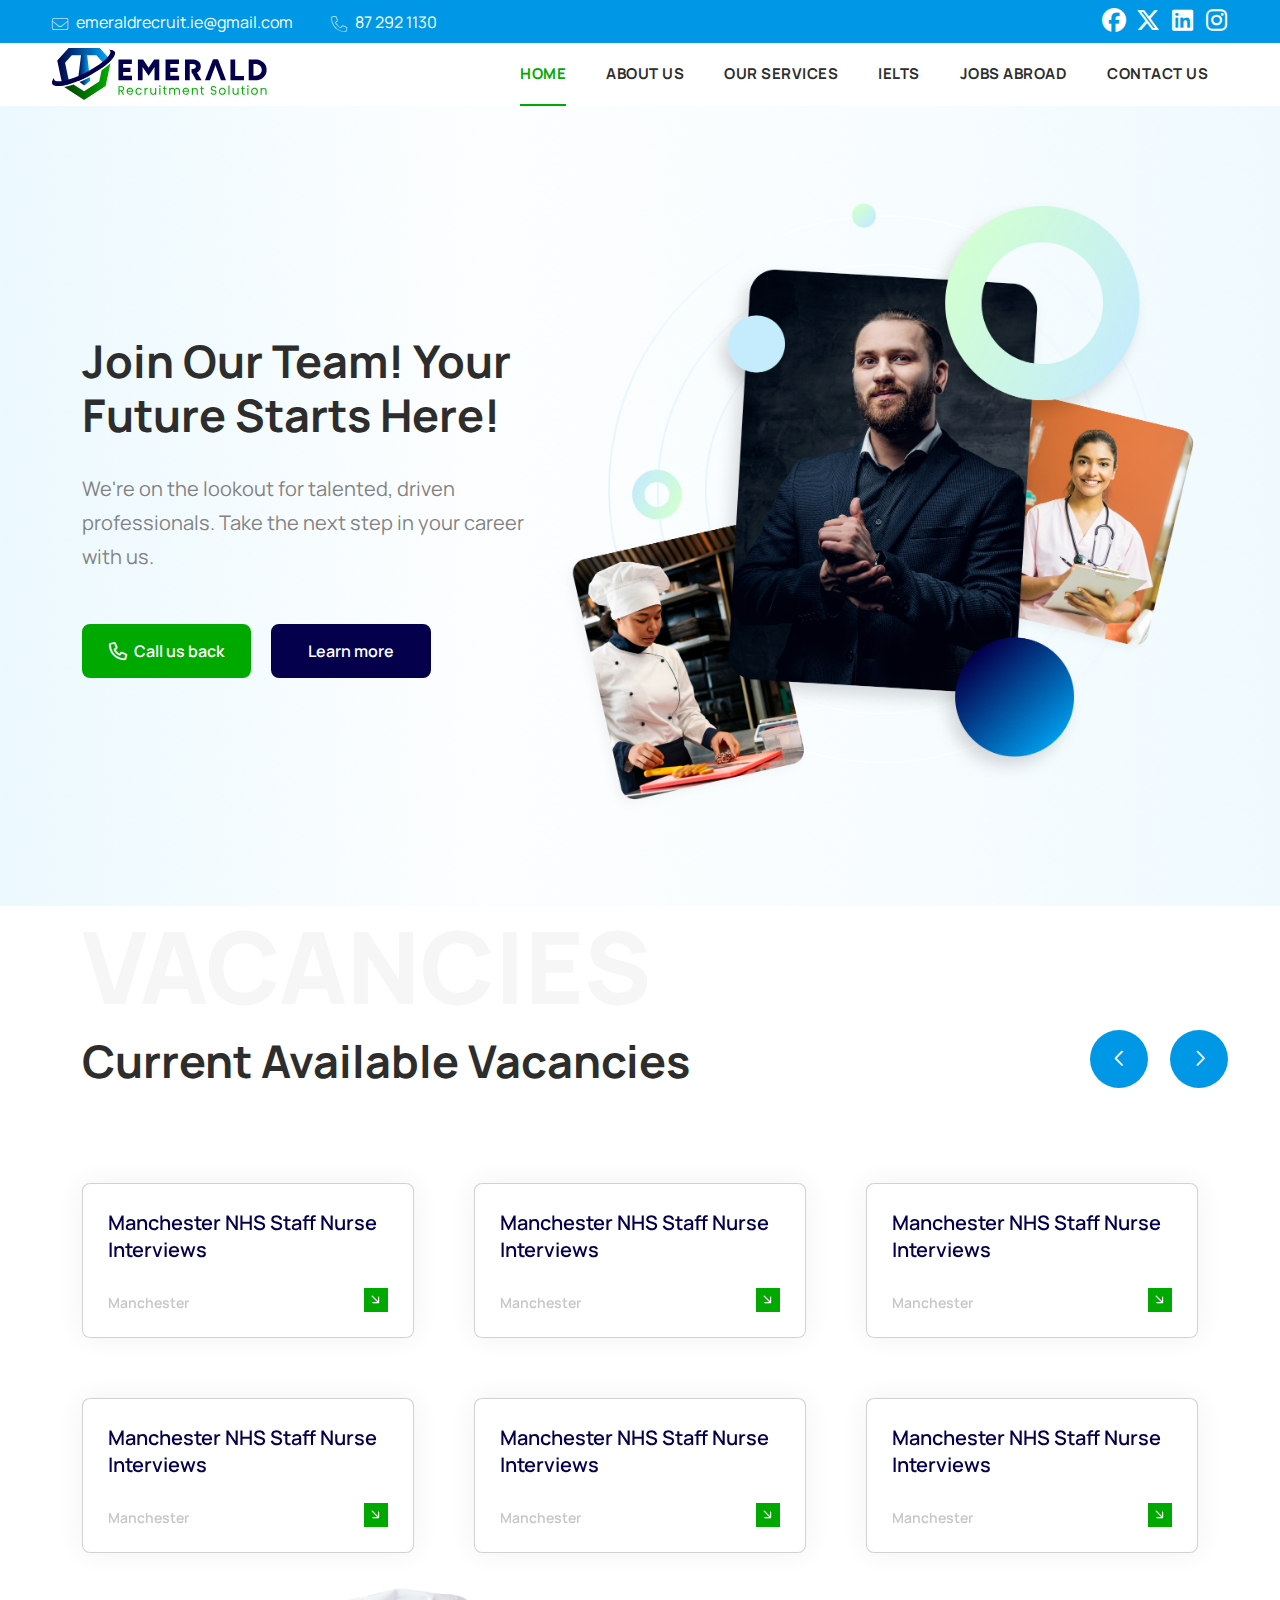
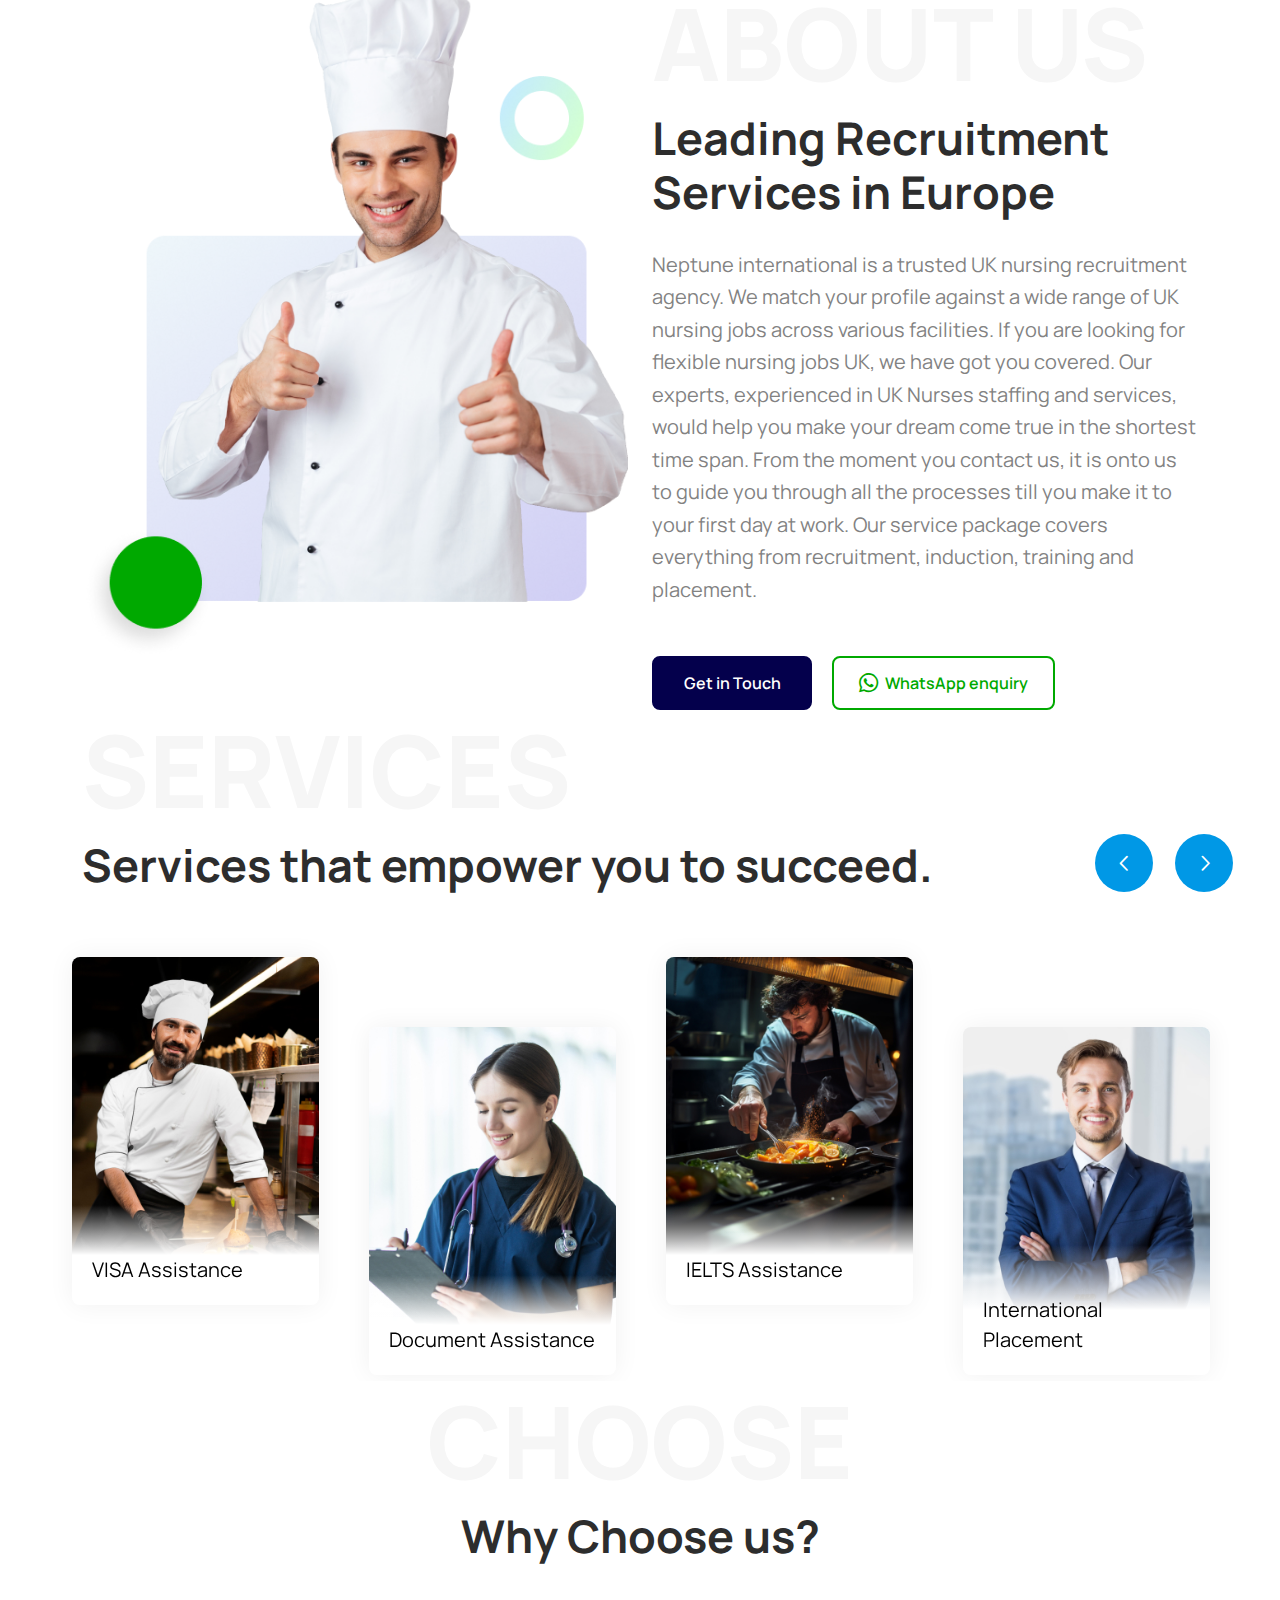
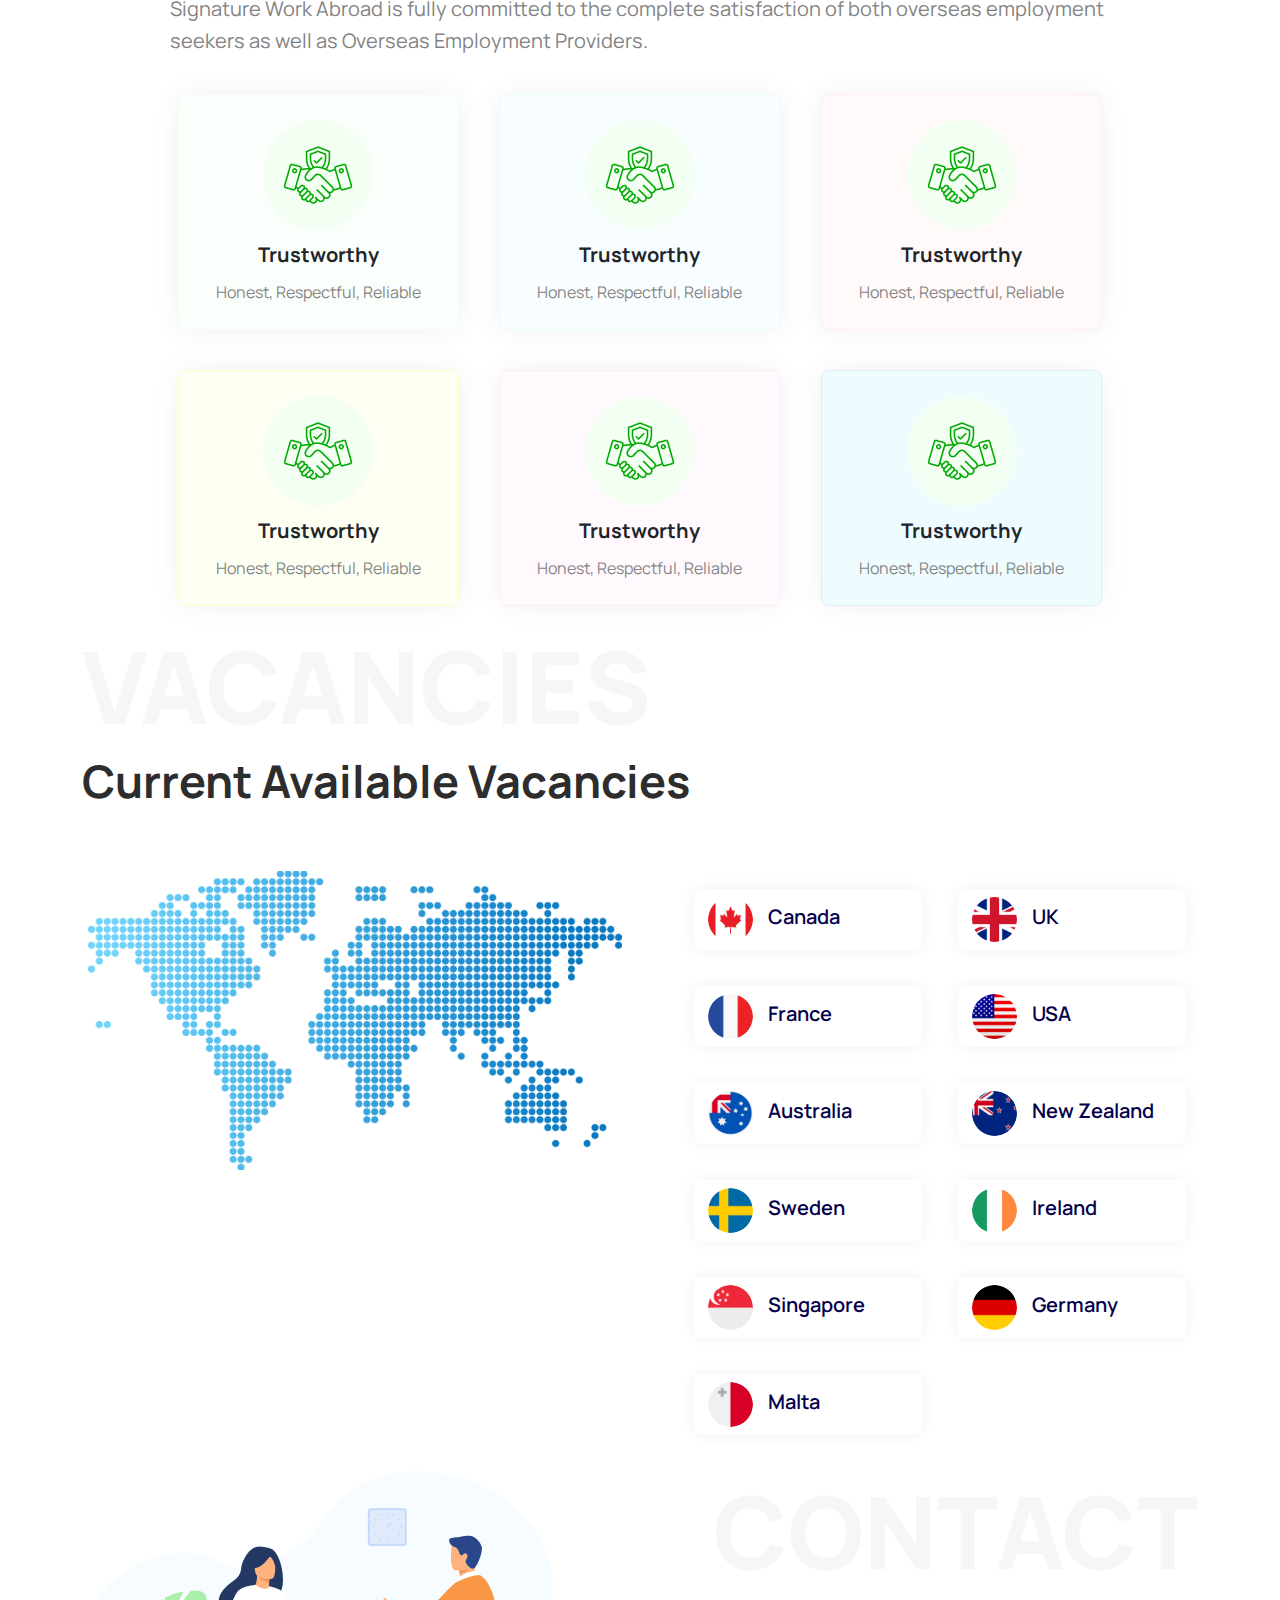
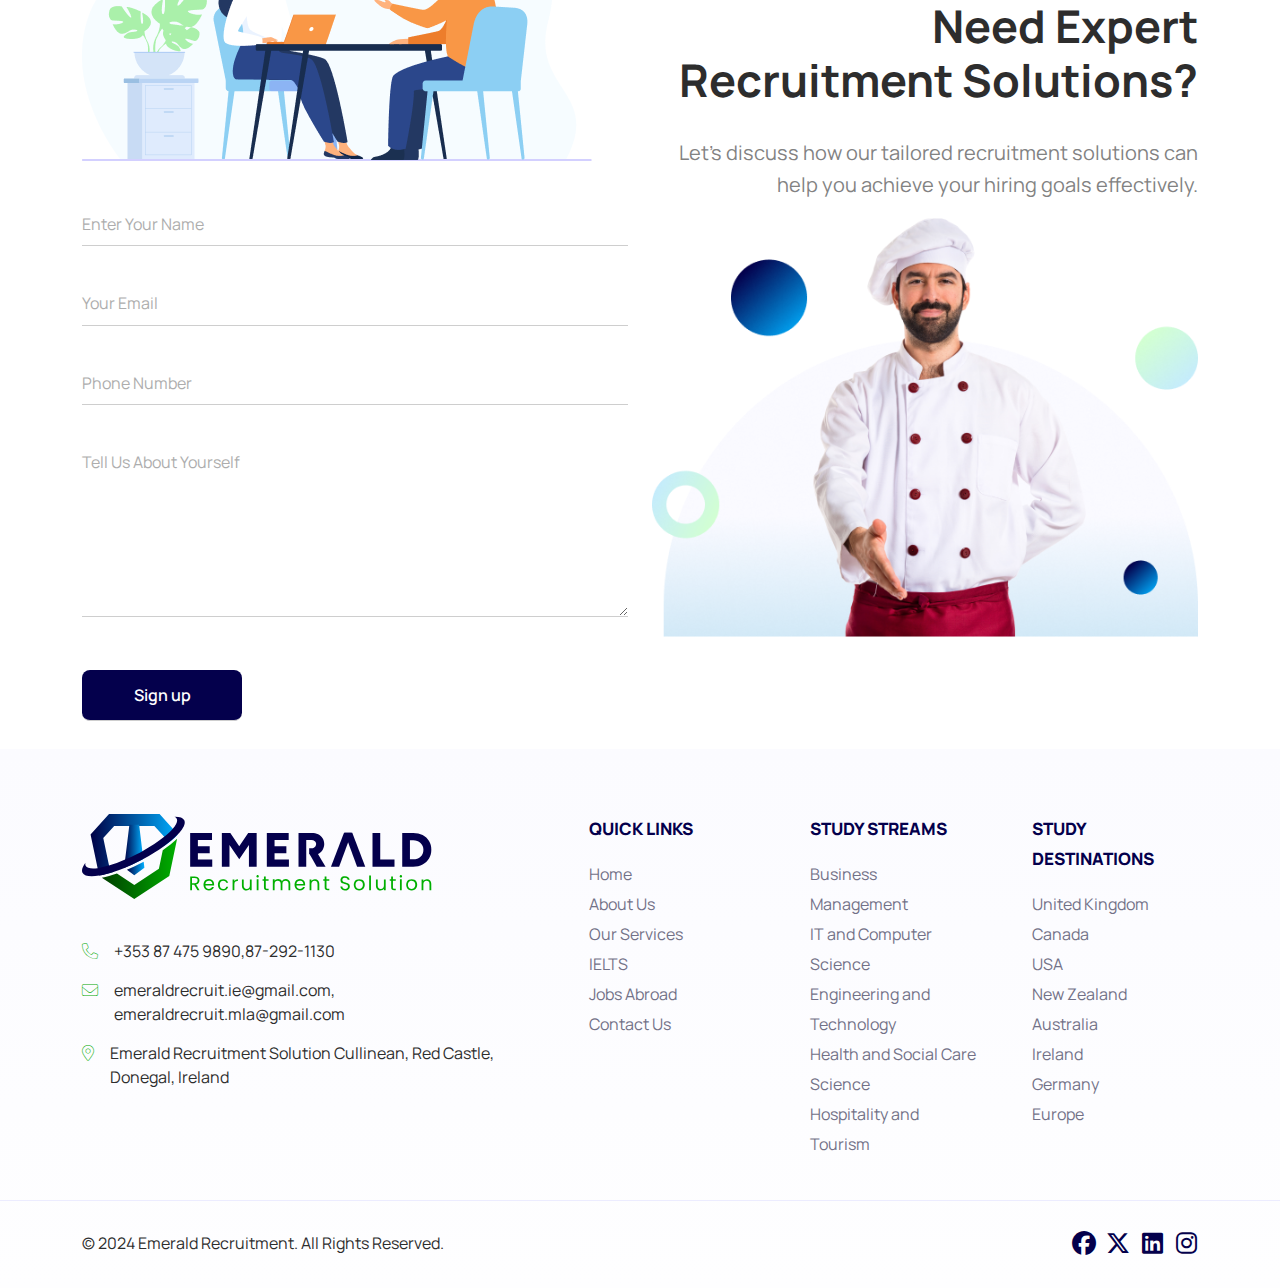
<file: index.html>
<!DOCTYPE html>
<html lang="en">
  <head>
    <meta charset="utf-8" />
    <meta
      name="viewport"
      content="width=device-width, initial-scale=1, maximum-scale=1, user-scalable=0"
    />
    <title>Website</title>
    <meta name="description" content="" />
    <!-- Twitter Card data -->
    <meta name="twitter:card" content="summary" />
    <!-- Open Graph data -->
    <meta property="og:title" content="Title Here" />
    <meta property="og:type" content="article" />
    <meta property="og:url" content="http://www.example.com/" />
    <meta property="og:image" content="http://example.com/image.jpg" />
    <meta property="og:description" content="Description Here" />

    <link rel="apple-touch-icon" sizes="180x180" href="images/apple-touch-icon.png">
    <link rel="icon" type="image/png" sizes="32x32" href="images/favicon-32x32.png">
    <link rel="icon" type="image/png" sizes="16x16" href="images/favicon-16x16.png">
    <link rel="manifest" href="/site.webmanifest">
    <link rel="mask-icon" href="images/safari-pinned-tab.svg" color="#5bbad5">
    <meta name="msapplication-TileColor" content="#2d89ef">
    <meta name="theme-color" content="#ffffff">
    <!-- stylesheets -->
    <link rel="preconnect" href="https://fonts.googleapis.com">
    <link rel="preconnect" href="https://fonts.gstatic.com" crossorigin>
    <link href="https://fonts.googleapis.com/css2?family=Manrope:wght@200..800&display=swap" rel="stylesheet">
    <link href="css/vendors/bootstrap/bootstrap.css" rel="stylesheet">
    <link rel="stylesheet" href="css/vendors/fontAwesome/fontawesome.css">
    <link rel="stylesheet" href="css/vendors/slick.css">
    <link rel="stylesheet" href="css/main.css">
  </head>

  <body>
    <!--[if lt IE 9]>
      <p class="browserupgrade">
        You are using an <strong>outdated</strong> browser. Please
        <a href="http://browsehappy.com/">upgrade your browser</a> to improve
        your experience.
      </p>
    <![endif]-->
    <!-- Header-starts// -->
    <header class="main-header">
        <div class="header-top d-none d-md-block">
          <div class="container">
              <div class="row align-items-center">                                            
                  <div class="col-lg-6 col-md-8 d-none d-md-block">
                      <div class="header-cta">
                          <ul>  
                              <li>
                                  <a href="mailto:emeraldrecruit.ie@gmail.com">
                                    <i class="fa-thin fa-envelope"></i>
                                    <span>emeraldrecruit.ie@gmail.com</span>
                                  </a>
                              </li>                                  
                               <li>
                                  <a href="tel:87-292-1130">
                                    <i class="fa-thin fa-phone"></i>
                                    <span>87 292 1130</span>
                                  </a>
                              </li>
                          </ul>
                      </div>
                  </div>
                   <div class="col-lg-6 col-md-3 d-none d-lg-block">
                       <div class="header-social social">
                        <ul>
                          <li>
                              <a href="#" title="Facebook"><i class="fa-brands fa-facebook"></i></a>
                          </li>                        
                          <li>
                              <a href="#" title="Twitter"><i class="fa-brands fa-x-twitter"></i></a>
                          </li>                       
                          <li>
                              <a href="#" title="LinkedIn"><i class="fa-brands fa-linkedin"></i></a>
                          </li>
                          <li>
                              <a href="#" title="Instagram"><i class="fa-brands fa-instagram"></i></a>
                          </li>   
                     </ul>                          
                    </div>
                  </div>
              </div>
          </div>
        </div> 
        <div class="header-main">
          <nav class="navbar navbar-expand-lg">
            <div class="container">
              <a class="navbar-brand" href="/">
                <img src="images/logo.svg" alt="emerald">
              </a>
              <button class="navbar-toggler" type="button" data-bs-toggle="collapse" data-bs-target="#navbarNav" aria-controls="navbarNav" aria-expanded="false" aria-label="Toggle navigation">
                <span class="navbar-toggler-icon"></span>
              </button>
              <div class="collapse navbar-collapse" id="navbarNav">
                <ul class="navbar-nav">
                  <li class="nav-item">
                    <a class="nav-link active" aria-current="page" href="#">Home</a>
                  </li>
                  <li class="nav-item">
                    <a class="nav-link" href="#">About Us</a>
                  </li>
                  <li class="nav-item">
                    <a class="nav-link" href="/services.html">Our Services</a>
                  </li>
                  <li class="nav-item">
                    <a class="nav-link">IELTS</a>
                  </li>
                  <li class="nav-item">
                    <a class="nav-link">Jobs Abroad</a>
                  </li>
                  <li class="nav-item">
                    <a class="nav-link" href="/contact-us.html">Contact us</a>
                  </li>
                </ul>
              </div>
            </div>
          </nav>
        </div>
    </header>
    <!-- Header-ends// -->
    <main class="main-wrapper">

<section class="section">
  <div
    class="banner-container home-banner"
    style="background-image: url('../images/banner-background.jpg')"
  >
    <div class="container">
      <!-- Row  -->
      <div class="row">
        <!-- Column -->
        <div class="col-md-5 align-self-center">
          <div class="banner-content">
            <h1 class="title">Join Our Team! Your Future Starts Here!</h1>
            <p>
              We're on the lookout for talented, driven professionals. Take the
              next step in your career with us.
            </p>
            <div class="button-wrapper">
              <a class="btn btn-primary" href=""
                ><i class="fa-regular fa-phone"></i><span>Call us back</span></a
              >
              <a class="btn btn-secondary" href=""><span>Learn more</span></a>
            </div>
          </div>
        </div>
        <!-- Column -->
        <div class="col-md-7">
          <img src="images/banner-image.png" alt="emerald" class="img-fluid" />
        </div>
      </div>
    </div>
  </div>
</section>

<section class="section">
  <div class="container">
    <div class="section-header">
      <h2 class="section-heading">Vacancies</h2>
      <h3 class="section-subheading">Current Available Vacancies</h3>
    </div>
    <div class="slider-wrapper vacancies-slider-wrapper">
      <div class="vacancies-slider">
        <div class="vacancies-item">
          <div class="vacancies-item-card">
            <a href="" class="card">
              <span class="title">Manchester NHS Staff Nurse Interviews</span>
              <span class="location">Manchester</span>
              <i class="fa-sharp fa-regular fa-arrow-down-right"></i>
            </a>
          </div>
        </div>
        <div class="vacancies-item">
          <div class="vacancies-item-card">
            <a href="" class="card">
              <span class="title">Manchester NHS Staff Nurse Interviews</span>
              <span class="location">Manchester</span>
              <i class="fa-sharp fa-regular fa-arrow-down-right"></i>
            </a>
          </div>
        </div>
        <div class="vacancies-item">
          <div class="vacancies-item-card">
            <a href="" class="card">
              <span class="title">Manchester NHS Staff Nurse Interviews</span>
              <span class="location">Manchester</span>
              <i class="fa-sharp fa-regular fa-arrow-down-right"></i>
            </a>
          </div>
        </div>
        <div class="vacancies-item">
          <div class="vacancies-item-card">
            <a href="" class="card">
              <span class="title">Manchester NHS Staff Nurse Interviews</span>
              <span class="location">Manchester</span>
              <i class="fa-sharp fa-regular fa-arrow-down-right"></i>
            </a>
          </div>
        </div>
        <div class="vacancies-item">
          <div class="vacancies-item-card">
            <a href="" class="card">
              <span class="title">Manchester NHS Staff Nurse Interviews</span>
              <span class="location">Manchester</span>
              <i class="fa-sharp fa-regular fa-arrow-down-right"></i>
            </a>
          </div>
        </div>
        <div class="vacancies-item">
          <div class="vacancies-item-card">
            <a href="" class="card">
              <span class="title">Manchester NHS Staff Nurse Interviews</span>
              <span class="location">Manchester</span>
              <i class="fa-sharp fa-regular fa-arrow-down-right"></i>
            </a>
          </div>
        </div>
        <div class="vacancies-item">
          <div class="vacancies-item-card">
            <a href="" class="card">
              <span class="title">Manchester NHS Staff Nurse Interviews</span>
              <span class="location">Manchester</span>
              <i class="fa-sharp fa-regular fa-arrow-down-right"></i>
            </a>
          </div>
        </div>
        <div class="vacancies-item">
          <div class="vacancies-item-card">
            <a href="" class="card">
              <span class="title">Manchester NHS Staff Nurse Interviews</span>
              <span class="location">Manchester</span>
              <i class="fa-sharp fa-regular fa-arrow-down-right"></i>
            </a>
          </div>
        </div>
      </div>
    </div>
  </div>
</section>

<section class="section">
  <div class="container">
    <div class="row">
      <div class="col-md-6">
        <img src="images/about-image.png" alt="About Us" />
      </div>
      <div class="col-md-6">
        <div class="section-header">
          <h2 class="section-heading">About us</h2>
          <h3 class="section-subheading mb-30">
            Leading Recruitment Services in Europe
          </h3>
        </div>
        <p class="mb-30">
          Neptune international is a trusted UK nursing recruitment agency. We
          match your profile against a wide range of UK nursing jobs across
          various facilities. If you are looking for flexible nursing jobs UK,
          we have got you covered. Our experts, experienced in UK Nurses
          staffing and services, would help you make your dream come true in the
          shortest time span. From the moment you contact us, it is onto us to
          guide you through all the processes till you make it to your first day
          at work. Our service package covers everything from recruitment,
          induction, training and placement.
        </p>
        <div class="button-wrapper">
          <a class="btn btn-secondary" href=""><span>Get in Touch</span></a>
          <a class="btn btn-outline btn-brand-outline" href="">
            <i class="fa-brands fa-whatsapp"></i>
            <span>WhatsApp enquiry</span>
          </a>
        </div>
      </div>
    </div>
  </div>
</section>

<section class="section">
  <div class="container">
    <div class="section-header">
      <h2 class="section-heading">Services</h2>
      <h3 class="section-subheading">Services that empower you to succeed.</h3>
    </div>
    <div class="slider-wrapper services-slider-wrapper">
      <div class="services-slider">
        <div class="service-item">
          <a href="" class="service-item-link">
            <figure>
              <img src="images/services-1.jpg" alt="VISA Assistance" />
              <figcaption>VISA Assistance</figcaption>
            </figure>
            <div class="service-content">
              <span>VISA Assistance</span>
              <i class="fa-sharp fa-regular fa-arrow-down-right"></i>
            </div>
          </a>
        </div>
        <div class="service-item">
          <a href="" class="service-item-link">
            <figure>
              <img src="images/services-2.jpg" alt="Document Assistance" />
              <figcaption>Document Assistance</figcaption>
            </figure>
            <div class="service-content">
              <span>Document Assistance</span>
              <i class="fa-sharp fa-regular fa-arrow-down-right"></i>
            </div>
          </a>
        </div>
        <div class="service-item">
          <a href="" class="service-item-link">
            <figure>
              <img src="images/services-3.jpg" alt="IELTS Assistance" />
              <figcaption>IELTS Assistance</figcaption>
            </figure>
            <div class="service-content">
              <span>IELTS Assistance</span>
              <i class="fa-sharp fa-regular fa-arrow-down-right"></i>
            </div>
          </a>
        </div>
        <div class="service-item">
          <a href="" class="service-item-link">
            <figure>
              <img src="images/services-4.jpg" alt="International Placement" />
              <figcaption>International Placement</figcaption>
            </figure>
            <div class="service-content">
              <span>International Placement</span>
              <i class="fa-sharp fa-regular fa-arrow-down-right"></i>
            </div>
          </a>
        </div>
        <div class="service-item">
          <a href="" class="service-item-link">
            <figure>
              <img src="images/services-5.jpg" alt="Job Assistance" />
              <figcaption>Job Assistance</figcaption>
            </figure>
            <div class="service-content">
              <span>Job Assistance</span>
              <i class="fa-sharp fa-regular fa-arrow-down-right"></i>
            </div>
          </a>
        </div>
      </div>
    </div>
  </div>
</section>

<section class="section">
  <div class="container container-sm">
    <div class="section-header align-center">
      <h2 class="section-heading">Choose</h2>
      <h3 class="section-subheading mb-30">Why Choose us?</h3>
    </div>
    <p>
      Signature Work Abroad is fully committed to the complete satisfaction of
      both overseas employment seekers as well as Overseas Employment Providers.
    </p>
    <div class="row">
      <div class="col-sm-6 col-md-4 choose-col">
        <div class="card choose-card">
          <img src="images/choose-icon.png" alt="Trustworthy" />
          <span class="title">Trustworthy</span>
          <span class="description">Honest, Respectful, Reliable</span>
        </div>
      </div>
      <div class="col-sm-6 col-md-4 choose-col">
        <div class="card choose-card">
          <img src="images/choose-icon.png" alt="Trustworthy" />
          <span class="title">Trustworthy</span>
          <span class="description">Honest, Respectful, Reliable</span>
        </div>
      </div>
      <div class="col-sm-6 col-md-4 choose-col">
        <div class="card choose-card">
          <img src="images/choose-icon.png" alt="Trustworthy" />
          <span class="title">Trustworthy</span>
          <span class="description">Honest, Respectful, Reliable</span>
        </div>
      </div>
      <div class="col-sm-6 col-md-4 choose-col">
        <div class="card choose-card">
          <img src="images/choose-icon.png" alt="Trustworthy" />
          <span class="title">Trustworthy</span>
          <span class="description">Honest, Respectful, Reliable</span>
        </div>
      </div>
      <div class="col-sm-6 col-md-4 choose-col">
        <div class="card choose-card">
          <img src="images/choose-icon.png" alt="Trustworthy" />
          <span class="title">Trustworthy</span>
          <span class="description">Honest, Respectful, Reliable</span>
        </div>
      </div>
      <div class="col-sm-6 col-md-4 choose-col">
        <div class="card choose-card">
          <img src="images/choose-icon.png" alt="Trustworthy" />
          <span class="title">Trustworthy</span>
          <span class="description">Honest, Respectful, Reliable</span>
        </div>
      </div>
    </div>
  </div>
</section>

<section class="section">
  <div class="container">
    <div class="section-header">
      <h2 class="section-heading">Vacancies</h2>
      <h3 class="section-subheading">Current Available Vacancies</h3>
    </div>
    <div class="country-list-wrapper">
      <div class="row">
        <div class="col-md-6">
          <img src="images/world-map.png" alt="" />
        </div>
        <div class="col-md-6">
          <div class="row country-list">
            <div class="col-xl-6 col-md-12 col-sm-6 col-xs-6">
              <div class="country-list-item">
                <img src="images/canada.svg" alt="Canada" />
                <span>Canada</span>
              </div>
            </div>
            <div class="col-xl-6 col-md-12 col-sm-6 col-xs-6">
              <div class="country-list-item">
                <img src="images/uk.svg" alt="UK" />
                <span>UK</span>
              </div>
            </div>
            <div class="col-xl-6 col-md-12 col-sm-6 col-xs-6">
              <div class="country-list-item">
                <img src="images/france.svg" alt="UK" />
                <span>France</span>
              </div>
            </div>
            <div class="col-xl-6 col-md-12 col-sm-6 col-xs-6">
              <div class="country-list-item">
                <img src="images/usa.svg" alt="USA" />
                <span>USA</span>
              </div>
            </div>
            <div class="col-xl-6 col-md-12 col-sm-6 col-xs-6">
              <div class="country-list-item">
                <img src="images/australia.svg" alt="Australia" />
                <span>Australia</span>
              </div>
            </div>
            <div class="col-xl-6 col-md-12 col-sm-6 col-xs-6">
              <div class="country-list-item">
                <img src="images/newzealand.svg" alt="New Zealand" />
                <span>New Zealand</span>
              </div>
            </div>
            <div class="col-xl-6 col-md-12 col-sm-6 col-xs-6">
              <div class="country-list-item">
                <img src="images/sweden.svg" alt="Sweden" />
                <span>Sweden</span>
              </div>
            </div>
            <div class="col-xl-6 col-md-12 col-sm-6 col-xs-6">
              <div class="country-list-item">
                <img src="images/ireland.svg" alt="Ireland" />
                <span>Ireland</span>
              </div>
            </div>
            <div class="col-xl-6 col-md-12 col-sm-6 col-xs-6">
              <div class="country-list-item">
                <img src="images/singapore.svg" alt="Singapore" />
                <span>Singapore</span>
              </div>
            </div>
            <div class="col-xl-6 col-md-12 col-sm-6 col-xs-6">
              <div class="country-list-item">
                <img src="images/germany.svg" alt="Germany" />
                <span>Germany</span>
              </div>
            </div>
            <div class="col-xl-6 col-md-12 col-sm-6 col-xs-6">
              <div class="country-list-item">
                <img src="images/malta.svg" alt="Malta" />
                <span>Malta</span>
              </div>
            </div>
          </div>
        </div>
      </div>
    </div>
  </div>
</section>

<section class="section">
  <div class="container">
    <div class="row">
      <div class="col-md-6">
        <img src="images/contact-graphic.png" alt="Contact" />
        <div class="contact-block">
          <div
            role="form"
            class="wpcf7"
            id="wpcf7-f1203-p230-o1"
            lang="en-US"
            dir="ltr"
          >
            <div class="screen-reader-response"></div>
            <form
              action="#"
              method="post"
              class="wpcf7-form"
              novalidate="novalidate"
            >
              <p>
                <label for="form-your-name">Enter your name</label>
                <span class="wpcf7-form-control-wrap your-name"
                  ><input
                    type="text"
                    name="your-name"
                    value=""
                    size="40"
                    class="wpcf7-form-control wpcf7-text wpcf7-validates-as-required"
                    id="form-your-name"
                    aria-required="true"
                    aria-invalid="false"
                /></span>
              </p>
              <p>
                <label for="form-your-email">Your email</label>
                <span class="wpcf7-form-control-wrap your-email"
                  ><input
                    type="email"
                    name="your-email"
                    value=""
                    size="40"
                    class="wpcf7-form-control wpcf7-text wpcf7-email wpcf7-validates-as-required wpcf7-validates-as-email"
                    id="form-your-email"
                    aria-required="true"
                    aria-invalid="false"
                /></span>
              </p>
              <p>
                <label for="form-your-phone">Phone number</label>
                <span class="wpcf7-form-control-wrap your-phone"
                  ><input
                    type="tel"
                    name="your-phone"
                    value=""
                    size="40"
                    class="wpcf7-form-control wpcf7-text"
                    id="form-your-phone"
                    aria-invalid="false"
                /></span>
              </p>
              <p>
                <label for="form-your-message">Tell us about yourself</label>
                <span class="wpcf7-form-control-wrap your-message">
                  <textarea
                    name="your-message"
                    cols="40"
                    rows="5"
                    class="wpcf7-form-control wpcf7-textarea"
                    id="form-your-message"
                    aria-invalid="false"
                  ></textarea>
                </span>
              </p>
              <p>
                <input
                  type="submit"
                  value="Sign up"
                  class="btn btn-secondary wpcf7-submit"
                /><span class="ajax-loader"></span>
              </p>
            </form>
          </div>
        </div>
      </div>
      <div class="col-md-6 text-end">
        <div class="section-header">
          <h2 class="section-heading">Contact</h2>
          <h3 class="section-subheading mb-30">
            Need Expert Recruitment Solutions?
          </h3>
        </div>
        <p>
          Let's discuss how our tailored recruitment solutions can help you
          achieve your hiring goals effectively.
        </p>
        <img src="images/contact-image.png" alt="Contact" />
      </div>
    </div>
  </div>
</section>
</main>
<footer class="main-footer ">
    <div class="footer-top">
        <div class="container">
            <div class="row justify-content-between">
                <div class="col-xl-5 col-lg-5 col-sm-8">
                    <div class="footer-widget mb-30">
                        <a href="/" class="brand">
                            <img src="images/logo.svg" alt="logo">
                        </a>
                        <ul class="links">
                            <li>
                                <i class="fa-thin fa-phone"></i>
                                <a href="tel:+353-87-475-9890">+353 87 475 9890, </a>
                                <a href="tel:87-292-1130">87-292-1130</a>
                            </li>
                            <li>
                                <i class="fa-thin fa-envelope"></i>
                                <div class="row">
                                    <div class="col-md-12">
                                        <a href="mailto:emeraldrecruit.ie@gmail.com">emeraldrecruit.ie@gmail.com,</a>
                                    </div>
                                    <div class="col-md-12">
                                        <a href="mailto:emeraldrecruit.mla@gmail.com">emeraldrecruit.mla@gmail.com</a>
                                    </div>
                                </div>
                            </li>
                            <li>
                                <i class="fa-thin fa-location-dot"></i>
                                <address>
                                    Emerald Recruitment Solution
                                    Cullinean, Red Castle,
                                    Donegal, Ireland
                                </address>
                            </li>
                        </ul>
                    </div>
                </div>
                <div class="col-xl-2 col-lg-2 col-sm-4">
                    <div class="footer-widget mb-30">
                        <span class="widget-title">Quick Links</span>
                        <div class="footer-link">
                            <ul>
                                <li><a href="#">Home</a></li>
                                <li><a href="#">About Us</a></li>
                                <li><a href="#">Our Services</a></li>
                                <li><a href="#">IELTS</a></li>
                                <li><a href="#">Jobs Abroad</a></li>
                                <li><a href="#">Contact Us</a></li>
                            </ul>
                        </div>
                    </div>
                </div>
                <div class="col-xl-2 col-lg-2 col-sm-6">
                    <div class="footer-widget mb-30">
                        <span class="widget-title">Study Streams</span>
                        <div class="footer-link">
                            <ul>
                                <li><a href="#">Business Management</a></li>
                                <li><a href="#">IT and Computer Science</a></li>
                                <li><a href="#">Engineering and Technology</a></li>
                                <li><a href="#">Health and Social Care</a></li>
                                <li><a href="#">Science</a></li>
                                <li><a href="#">Hospitality and Tourism</a></li>
                            </ul>
                        </div>
                    </div>
                </div>
                <div class="col-xl-2 col-lg-2 col-sm-6">
                    <div class="footer-widget mb-30">
                        <span class="widget-title">Study Destinations</span>
                        <div class="footer-link">
                            <ul>
                                <li><a href="#">United Kingdom</a></li>
                                <li><a href="#">Canada</a></li>
                                <li><a href="#">USA</a></li>
                                <li><a href="#">New Zealand</a></li>
                                <li><a href="#">Australia</a></li>
                                <li><a href="#">Ireland</a></li>
                                <li><a href="#">Germany</a></li>
                                <li><a href="#">Europe</a></li>
                            </ul>
                        </div>
                    </div>
                </div>
            </div>
        </div>
    </div>
    <div class="footer-bottom">
        <div class="container">
            <div class="row">
                <div class="col-md-7">
                    <div class="copyright">© 2024 Emerald Recruitment. All Rights Reserved.</div>
                </div>
                <div class="col-md-5">
                    <div class="footer-social social">
                        <ul>
                            <li>
                                <a href="#" title="Facebook"><i class="fa-brands fa-facebook"></i></a>
                            </li>                        
                            <li>
                                <a href="#" title="Twitter"><i class="fa-brands fa-x-twitter"></i></a>
                            </li>                       
                            <li>
                                <a href="#" title="LinkedIn"><i class="fa-brands fa-linkedin"></i></a>
                            </li>
                            <li>
                                <a href="#" title="Instagram"><i class="fa-brands fa-instagram"></i></a>
                            </li>   
                        </ul>                  
                    </div>
                </div>
            </div>
        </div>
    </div>
</footer>
<!-- End:Footer -->
<!-- footer scripts -->

<script src="js/vendors/jquery-3.7.1.min.js"></script>
<script src="js/vendors/bootstrap.min.js"></script>
<script src="js/vendors/slick.js"></script>
<script src="js/main.js"></script>
</body>

</html>
</file>
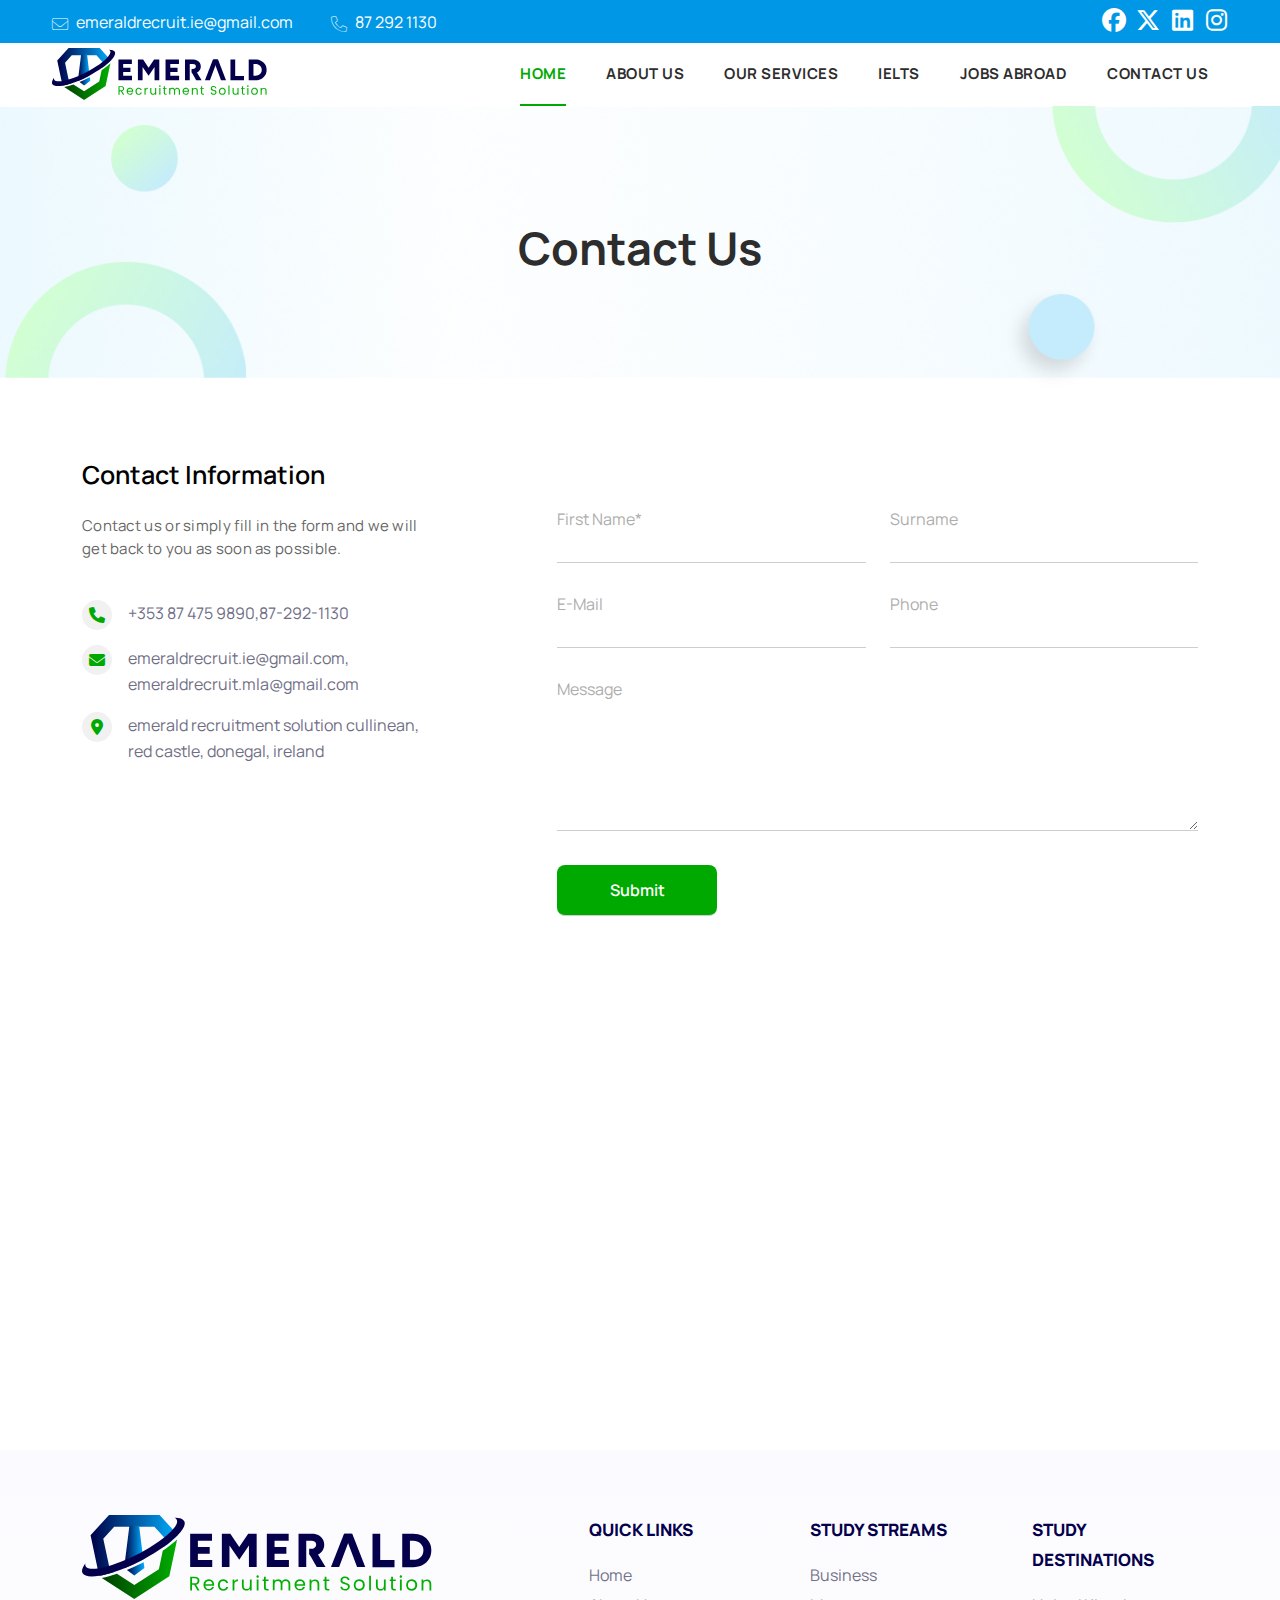
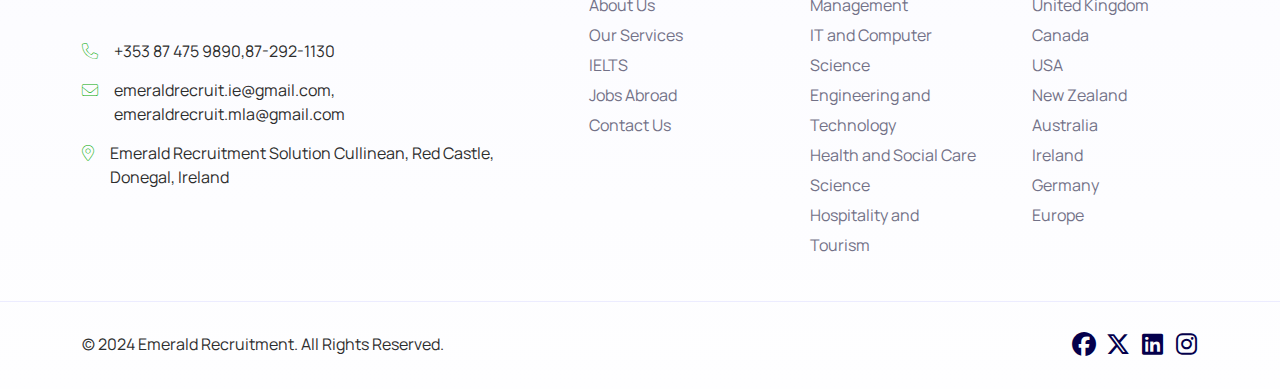
<file: contact-us.html>
<!DOCTYPE html>
<html lang="en">
  <head>
    <meta charset="utf-8" />
    <meta
      name="viewport"
      content="width=device-width, initial-scale=1, maximum-scale=1, user-scalable=0"
    />
    <title>Website</title>
    <meta name="description" content="" />
    <!-- Twitter Card data -->
    <meta name="twitter:card" content="summary" />
    <!-- Open Graph data -->
    <meta property="og:title" content="Title Here" />
    <meta property="og:type" content="article" />
    <meta property="og:url" content="http://www.example.com/" />
    <meta property="og:image" content="http://example.com/image.jpg" />
    <meta property="og:description" content="Description Here" />

    <link rel="apple-touch-icon" sizes="180x180" href="images/apple-touch-icon.png">
    <link rel="icon" type="image/png" sizes="32x32" href="images/favicon-32x32.png">
    <link rel="icon" type="image/png" sizes="16x16" href="images/favicon-16x16.png">
    <link rel="manifest" href="/site.webmanifest">
    <link rel="mask-icon" href="images/safari-pinned-tab.svg" color="#5bbad5">
    <meta name="msapplication-TileColor" content="#2d89ef">
    <meta name="theme-color" content="#ffffff">
    <!-- stylesheets -->
    <link rel="preconnect" href="https://fonts.googleapis.com">
    <link rel="preconnect" href="https://fonts.gstatic.com" crossorigin>
    <link href="https://fonts.googleapis.com/css2?family=Manrope:wght@200..800&display=swap" rel="stylesheet">
    <link href="css/vendors/bootstrap/bootstrap.css" rel="stylesheet">
    <link rel="stylesheet" href="css/vendors/fontAwesome/fontawesome.css">
    <link rel="stylesheet" href="css/vendors/slick.css">
    <link rel="stylesheet" href="css/main.css">
  </head>

  <body>
    <!--[if lt IE 9]>
      <p class="browserupgrade">
        You are using an <strong>outdated</strong> browser. Please
        <a href="http://browsehappy.com/">upgrade your browser</a> to improve
        your experience.
      </p>
    <![endif]-->
    <!-- Header-starts// -->
    <header class="main-header">
        <div class="header-top d-none d-md-block">
          <div class="container">
              <div class="row align-items-center">                                            
                  <div class="col-lg-6 col-md-8 d-none d-md-block">
                      <div class="header-cta">
                          <ul>  
                              <li>
                                  <a href="mailto:emeraldrecruit.ie@gmail.com">
                                    <i class="fa-thin fa-envelope"></i>
                                    <span>emeraldrecruit.ie@gmail.com</span>
                                  </a>
                              </li>                                  
                               <li>
                                  <a href="tel:87-292-1130">
                                    <i class="fa-thin fa-phone"></i>
                                    <span>87 292 1130</span>
                                  </a>
                              </li>
                          </ul>
                      </div>
                  </div>
                   <div class="col-lg-6 col-md-3 d-none d-lg-block">
                       <div class="header-social social">
                        <ul>
                          <li>
                              <a href="#" title="Facebook"><i class="fa-brands fa-facebook"></i></a>
                          </li>                        
                          <li>
                              <a href="#" title="Twitter"><i class="fa-brands fa-x-twitter"></i></a>
                          </li>                       
                          <li>
                              <a href="#" title="LinkedIn"><i class="fa-brands fa-linkedin"></i></a>
                          </li>
                          <li>
                              <a href="#" title="Instagram"><i class="fa-brands fa-instagram"></i></a>
                          </li>   
                     </ul>                          
                    </div>
                  </div>
              </div>
          </div>
        </div> 
        <div class="header-main">
          <nav class="navbar navbar-expand-lg">
            <div class="container">
              <a class="navbar-brand" href="/">
                <img src="images/logo.svg" alt="emerald">
              </a>
              <button class="navbar-toggler" type="button" data-bs-toggle="collapse" data-bs-target="#navbarNav" aria-controls="navbarNav" aria-expanded="false" aria-label="Toggle navigation">
                <span class="navbar-toggler-icon"></span>
              </button>
              <div class="collapse navbar-collapse" id="navbarNav">
                <ul class="navbar-nav">
                  <li class="nav-item">
                    <a class="nav-link active" aria-current="page" href="#">Home</a>
                  </li>
                  <li class="nav-item">
                    <a class="nav-link" href="#">About Us</a>
                  </li>
                  <li class="nav-item">
                    <a class="nav-link" href="/services.html">Our Services</a>
                  </li>
                  <li class="nav-item">
                    <a class="nav-link">IELTS</a>
                  </li>
                  <li class="nav-item">
                    <a class="nav-link">Jobs Abroad</a>
                  </li>
                  <li class="nav-item">
                    <a class="nav-link" href="/contact-us.html">Contact us</a>
                  </li>
                </ul>
              </div>
            </div>
          </nav>
        </div>
    </header>
    <!-- Header-ends// -->
    <main class="main-wrapper">

<section class="section">
  <div
    class="banner-container"
    style="background-image: url('../images/page-banner.jpg')"
  >
    <div class="container">
      <!-- Row  -->
      <div class="row">
        <!-- Column -->
        <div class="col-md-12 align-self-center">
          <div class="banner-content">
            <h1 class="title">Contact Us</h1>
          </div>
        </div>
      </div>
    </div>
  </div>
</section>

<section class="section">
  <h2 class="visually-hidden">Contact Us</h2>
  <div class="container text-center">
    <div class="row contact-main">
      <div class="col-md-5">
        <div class="contact-info">
          <span class="title">Contact Information</span>
          <p class="description">
            Contact us or simply fill in the form and we will get back to you as
            soon as possible.
          </p>
          <ul class="links">
            <li>
              <i class="fa-solid fa-phone"></i>
              <a href="tel:+353-87-475-9890">+353 87 475 9890, </a>
              <a href="tel:87-292-1130">87-292-1130</a>
            </li>
            <li>
              <i class="fa-solid fa-envelope"></i>
              <div class="row">
                <div class="col-md-12">
                  <a href="mailto:emeraldrecruit.ie@gmail.com"
                    >emeraldrecruit.ie@gmail.com,</a
                  >
                </div>
                <div class="col-md-12">
                  <a href="mailto:emeraldrecruit.mla@gmail.com"
                    >emeraldrecruit.mla@gmail.com</a
                  >
                </div>
              </div>
            </li>
            <li>
              <i class="fa-solid fa-location-dot"></i>
              <address>
                Emerald Recruitment Solution Cullinean, Red Castle, Donegal,
                Ireland
              </address>
            </li>
          </ul>
        </div>
      </div>
      <div class="col-md-7">
        <div class="contact-block">
          <div
            role="form"
            class="wpcf7"
            id="wpcf7-f1203-p230-o1"
            lang="en-US"
            dir="ltr"
          >
            <div class="screen-reader-response"></div>
            <form
              action="#"
              method="post"
              class="wpcf7-form"
              novalidate="novalidate"
            >
              <div class="row">
                <div class="col-md-6">
                  <label for="firstname">First Name*</label>
                  <span class="wpcf7-form-control-wrap firstname"
                    ><input
                      type="text"
                      name="firstname"
                      value=""
                      size="40"
                      class="wpcf7-form-control wpcf7-text wpcf7-validates-as-required"
                      id="firstname"
                      aria-required="true"
                      aria-invalid="false"
                  /></span>
                </div>
                <div class="col-md-6">
                  <label for="surname">Surname</label>
                  <span class="wpcf7-form-control-wrap surname"
                    ><input
                      type="text"
                      name="surname"
                      value=""
                      size="40"
                      class="wpcf7-form-control wpcf7-text wpcf7-validates-as-required"
                      id="surname"
                      aria-required="true"
                      aria-invalid="false"
                  /></span>
                </div>
              </div>

              <div class="row">
                <div class="col-md-6">
                  <label for="email">E-mail</label>
                  <span class="wpcf7-form-control-wrap email"
                    ><input
                      type="email"
                      name="email"
                      value=""
                      size="40"
                      class="wpcf7-form-control wpcf7-text wpcf7-email wpcf7-validates-as-required wpcf7-validates-as-email"
                      id="email"
                      aria-required="true"
                      aria-invalid="false"
                  /></span>
                </div>
                <div class="col-md-6">
                  <label for="phone">Phone</label>
                  <span class="wpcf7-form-control-wrap phone"
                    ><input
                      type="tel"
                      name="phone"
                      value=""
                      size="40"
                      class="wpcf7-form-control wpcf7-text"
                      id="phone"
                      aria-invalid="false"
                  /></span>
                </div>
              </div>
              <div class="row">
                <div class="col-md-12">
                  <label for="message">Message</label>
                  <span class="wpcf7-form-control-wrap message">
                    <textarea
                      name="message"
                      cols="40"
                      rows="5"
                      class="wpcf7-form-control wpcf7-textarea"
                      id="message"
                      aria-invalid="false"
                    ></textarea>
                  </span>
                </div>
              </div>
              <div class="row">
                <div class="col-md-12">
                  <input
                    type="submit"
                    value="Submit"
                    class="btn btn-primary wpcf7-submit"
                  /><span class="ajax-loader"></span>
                </div>
              </div>
            </form>
          </div>
        </div>
      </div>
    </div>
  </div>
</section>

<section class="section">
  <div class="container-fluid p-0">
    <iframe
      width="100%"
      height="435"
      src="//maps.google.com/maps?q=55.16218447012202, -7.135824187890898&z=15&output=embed"
    ></iframe>
  </div>
</section>
</main>
<footer class="main-footer ">
    <div class="footer-top">
        <div class="container">
            <div class="row justify-content-between">
                <div class="col-xl-5 col-lg-5 col-sm-8">
                    <div class="footer-widget mb-30">
                        <a href="/" class="brand">
                            <img src="images/logo.svg" alt="logo">
                        </a>
                        <ul class="links">
                            <li>
                                <i class="fa-thin fa-phone"></i>
                                <a href="tel:+353-87-475-9890">+353 87 475 9890, </a>
                                <a href="tel:87-292-1130">87-292-1130</a>
                            </li>
                            <li>
                                <i class="fa-thin fa-envelope"></i>
                                <div class="row">
                                    <div class="col-md-12">
                                        <a href="mailto:emeraldrecruit.ie@gmail.com">emeraldrecruit.ie@gmail.com,</a>
                                    </div>
                                    <div class="col-md-12">
                                        <a href="mailto:emeraldrecruit.mla@gmail.com">emeraldrecruit.mla@gmail.com</a>
                                    </div>
                                </div>
                            </li>
                            <li>
                                <i class="fa-thin fa-location-dot"></i>
                                <address>
                                    Emerald Recruitment Solution
                                    Cullinean, Red Castle,
                                    Donegal, Ireland
                                </address>
                            </li>
                        </ul>
                    </div>
                </div>
                <div class="col-xl-2 col-lg-2 col-sm-4">
                    <div class="footer-widget mb-30">
                        <span class="widget-title">Quick Links</span>
                        <div class="footer-link">
                            <ul>
                                <li><a href="#">Home</a></li>
                                <li><a href="#">About Us</a></li>
                                <li><a href="#">Our Services</a></li>
                                <li><a href="#">IELTS</a></li>
                                <li><a href="#">Jobs Abroad</a></li>
                                <li><a href="#">Contact Us</a></li>
                            </ul>
                        </div>
                    </div>
                </div>
                <div class="col-xl-2 col-lg-2 col-sm-6">
                    <div class="footer-widget mb-30">
                        <span class="widget-title">Study Streams</span>
                        <div class="footer-link">
                            <ul>
                                <li><a href="#">Business Management</a></li>
                                <li><a href="#">IT and Computer Science</a></li>
                                <li><a href="#">Engineering and Technology</a></li>
                                <li><a href="#">Health and Social Care</a></li>
                                <li><a href="#">Science</a></li>
                                <li><a href="#">Hospitality and Tourism</a></li>
                            </ul>
                        </div>
                    </div>
                </div>
                <div class="col-xl-2 col-lg-2 col-sm-6">
                    <div class="footer-widget mb-30">
                        <span class="widget-title">Study Destinations</span>
                        <div class="footer-link">
                            <ul>
                                <li><a href="#">United Kingdom</a></li>
                                <li><a href="#">Canada</a></li>
                                <li><a href="#">USA</a></li>
                                <li><a href="#">New Zealand</a></li>
                                <li><a href="#">Australia</a></li>
                                <li><a href="#">Ireland</a></li>
                                <li><a href="#">Germany</a></li>
                                <li><a href="#">Europe</a></li>
                            </ul>
                        </div>
                    </div>
                </div>
            </div>
        </div>
    </div>
    <div class="footer-bottom">
        <div class="container">
            <div class="row">
                <div class="col-md-7">
                    <div class="copyright">© 2024 Emerald Recruitment. All Rights Reserved.</div>
                </div>
                <div class="col-md-5">
                    <div class="footer-social social">
                        <ul>
                            <li>
                                <a href="#" title="Facebook"><i class="fa-brands fa-facebook"></i></a>
                            </li>                        
                            <li>
                                <a href="#" title="Twitter"><i class="fa-brands fa-x-twitter"></i></a>
                            </li>                       
                            <li>
                                <a href="#" title="LinkedIn"><i class="fa-brands fa-linkedin"></i></a>
                            </li>
                            <li>
                                <a href="#" title="Instagram"><i class="fa-brands fa-instagram"></i></a>
                            </li>   
                        </ul>                  
                    </div>
                </div>
            </div>
        </div>
    </div>
</footer>
<!-- End:Footer -->
<!-- footer scripts -->

<script src="js/vendors/jquery-3.7.1.min.js"></script>
<script src="js/vendors/bootstrap.min.js"></script>
<script src="js/vendors/slick.js"></script>
<script src="js/main.js"></script>
</body>

</html>
</file>
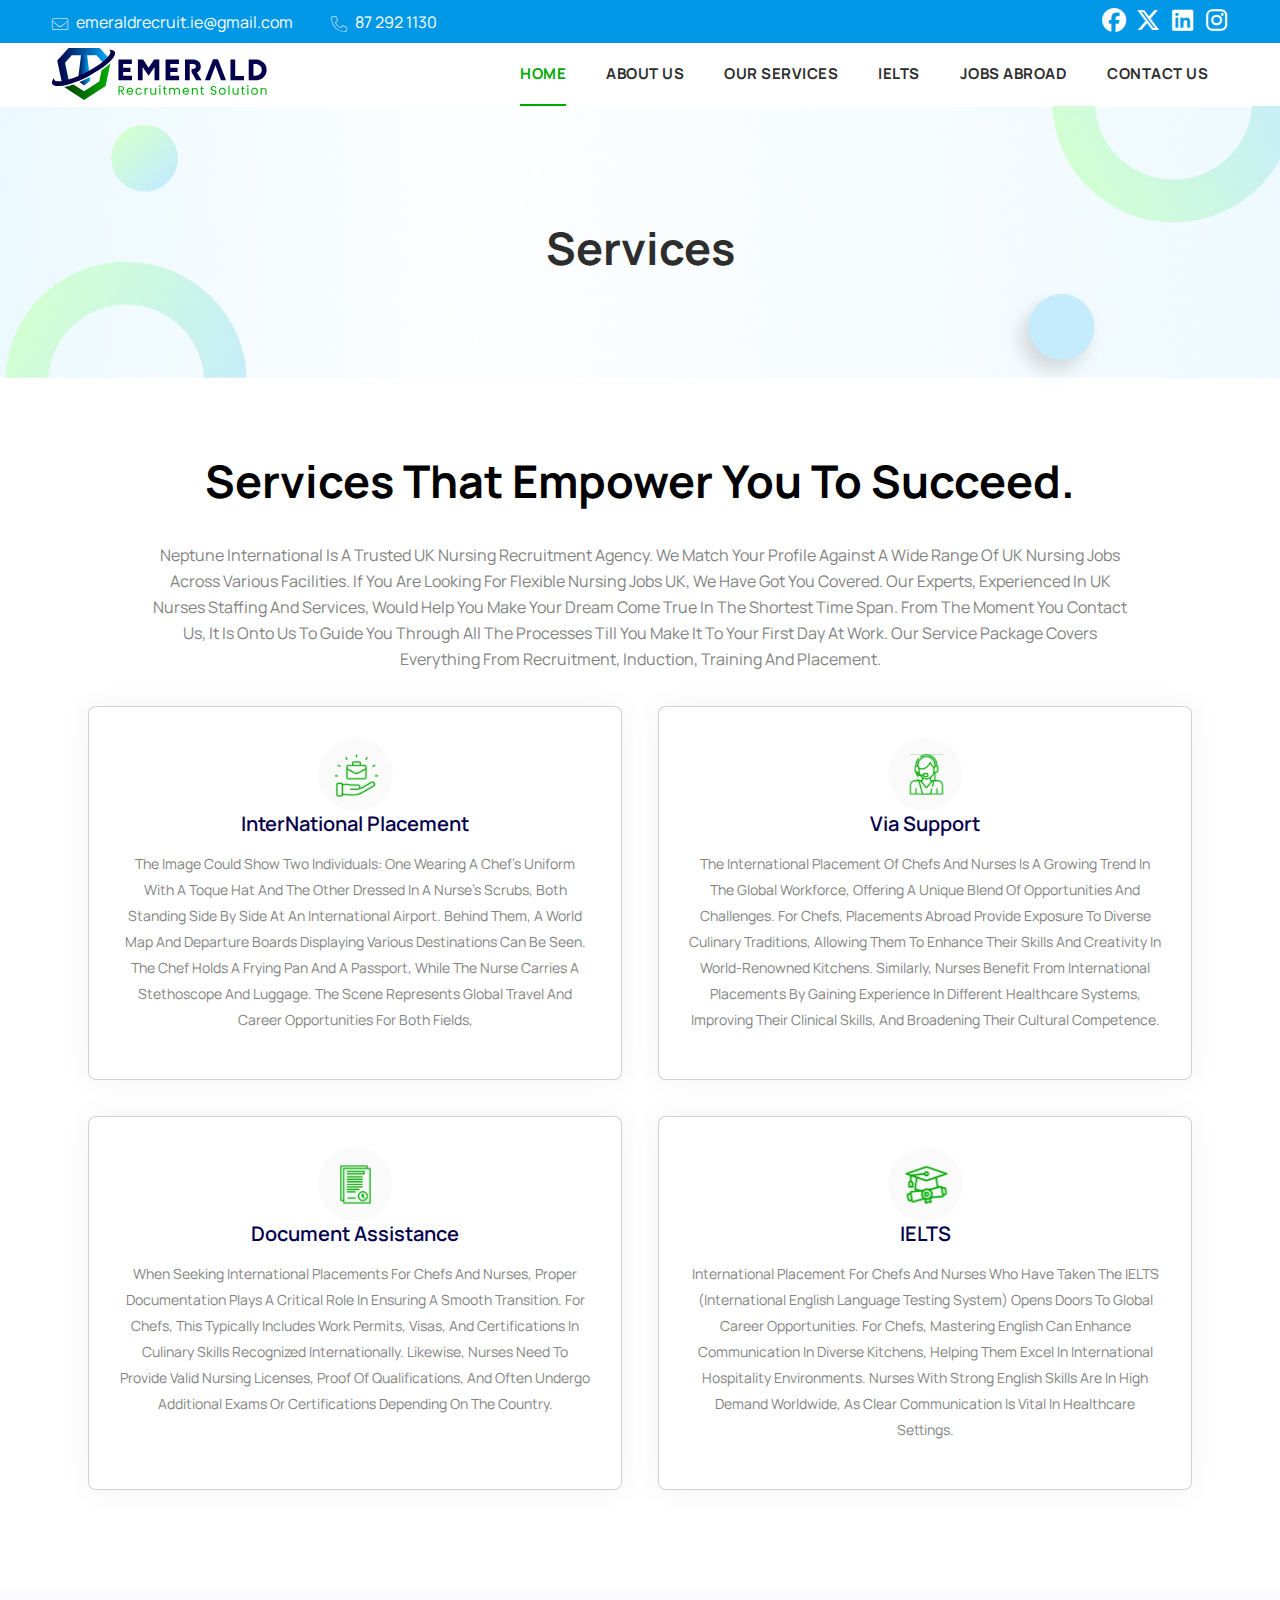
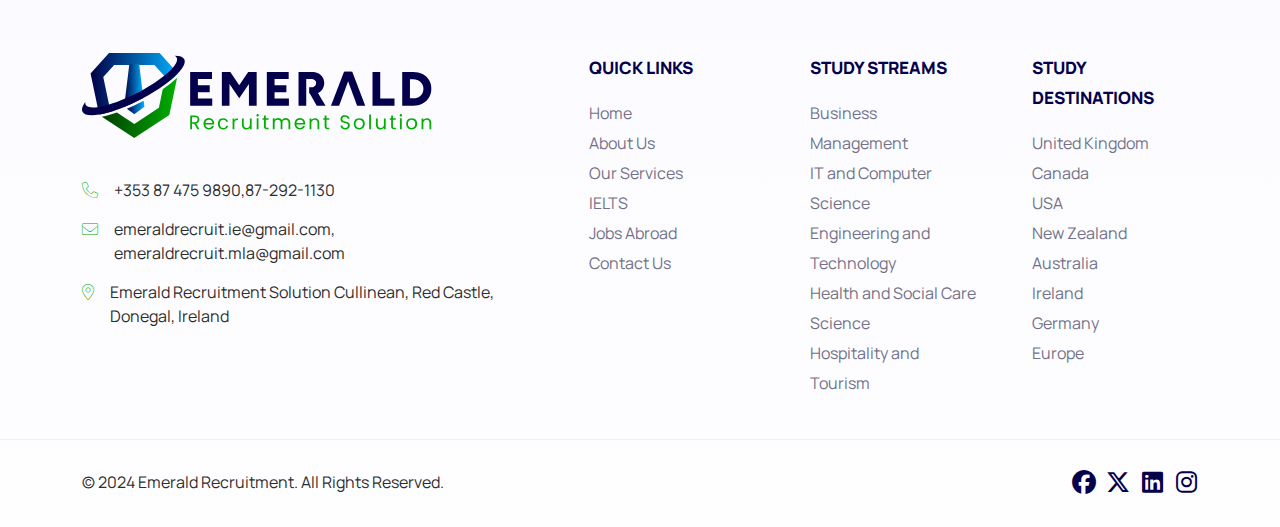
<file: services.html>
<!DOCTYPE html>
<html lang="en">
  <head>
    <meta charset="utf-8" />
    <meta
      name="viewport"
      content="width=device-width, initial-scale=1, maximum-scale=1, user-scalable=0"
    />
    <title>Website</title>
    <meta name="description" content="" />
    <!-- Twitter Card data -->
    <meta name="twitter:card" content="summary" />
    <!-- Open Graph data -->
    <meta property="og:title" content="Title Here" />
    <meta property="og:type" content="article" />
    <meta property="og:url" content="http://www.example.com/" />
    <meta property="og:image" content="http://example.com/image.jpg" />
    <meta property="og:description" content="Description Here" />

    <link rel="apple-touch-icon" sizes="180x180" href="images/apple-touch-icon.png">
    <link rel="icon" type="image/png" sizes="32x32" href="images/favicon-32x32.png">
    <link rel="icon" type="image/png" sizes="16x16" href="images/favicon-16x16.png">
    <link rel="manifest" href="/site.webmanifest">
    <link rel="mask-icon" href="images/safari-pinned-tab.svg" color="#5bbad5">
    <meta name="msapplication-TileColor" content="#2d89ef">
    <meta name="theme-color" content="#ffffff">
    <!-- stylesheets -->
    <link rel="preconnect" href="https://fonts.googleapis.com">
    <link rel="preconnect" href="https://fonts.gstatic.com" crossorigin>
    <link href="https://fonts.googleapis.com/css2?family=Manrope:wght@200..800&display=swap" rel="stylesheet">
    <link href="css/vendors/bootstrap/bootstrap.css" rel="stylesheet">
    <link rel="stylesheet" href="css/vendors/fontAwesome/fontawesome.css">
    <link rel="stylesheet" href="css/vendors/slick.css">
    <link rel="stylesheet" href="css/main.css">
  </head>

  <body>
    <!--[if lt IE 9]>
      <p class="browserupgrade">
        You are using an <strong>outdated</strong> browser. Please
        <a href="http://browsehappy.com/">upgrade your browser</a> to improve
        your experience.
      </p>
    <![endif]-->
    <!-- Header-starts// -->
    <header class="main-header">
        <div class="header-top d-none d-md-block">
          <div class="container">
              <div class="row align-items-center">                                            
                  <div class="col-lg-6 col-md-8 d-none d-md-block">
                      <div class="header-cta">
                          <ul>  
                              <li>
                                  <a href="mailto:emeraldrecruit.ie@gmail.com">
                                    <i class="fa-thin fa-envelope"></i>
                                    <span>emeraldrecruit.ie@gmail.com</span>
                                  </a>
                              </li>                                  
                               <li>
                                  <a href="tel:87-292-1130">
                                    <i class="fa-thin fa-phone"></i>
                                    <span>87 292 1130</span>
                                  </a>
                              </li>
                          </ul>
                      </div>
                  </div>
                   <div class="col-lg-6 col-md-3 d-none d-lg-block">
                       <div class="header-social social">
                        <ul>
                          <li>
                              <a href="#" title="Facebook"><i class="fa-brands fa-facebook"></i></a>
                          </li>                        
                          <li>
                              <a href="#" title="Twitter"><i class="fa-brands fa-x-twitter"></i></a>
                          </li>                       
                          <li>
                              <a href="#" title="LinkedIn"><i class="fa-brands fa-linkedin"></i></a>
                          </li>
                          <li>
                              <a href="#" title="Instagram"><i class="fa-brands fa-instagram"></i></a>
                          </li>   
                     </ul>                          
                    </div>
                  </div>
              </div>
          </div>
        </div> 
        <div class="header-main">
          <nav class="navbar navbar-expand-lg">
            <div class="container">
              <a class="navbar-brand" href="/">
                <img src="images/logo.svg" alt="emerald">
              </a>
              <button class="navbar-toggler" type="button" data-bs-toggle="collapse" data-bs-target="#navbarNav" aria-controls="navbarNav" aria-expanded="false" aria-label="Toggle navigation">
                <span class="navbar-toggler-icon"></span>
              </button>
              <div class="collapse navbar-collapse" id="navbarNav">
                <ul class="navbar-nav">
                  <li class="nav-item">
                    <a class="nav-link active" aria-current="page" href="#">Home</a>
                  </li>
                  <li class="nav-item">
                    <a class="nav-link" href="#">About Us</a>
                  </li>
                  <li class="nav-item">
                    <a class="nav-link" href="/services.html">Our Services</a>
                  </li>
                  <li class="nav-item">
                    <a class="nav-link">IELTS</a>
                  </li>
                  <li class="nav-item">
                    <a class="nav-link">Jobs Abroad</a>
                  </li>
                  <li class="nav-item">
                    <a class="nav-link" href="/contact-us.html">Contact us</a>
                  </li>
                </ul>
              </div>
            </div>
          </nav>
        </div>
    </header>
    <!-- Header-ends// -->
    <main class="main-wrapper">

<section class="section">
  <div
    class="banner-container"
    style="background-image: url('../images/page-banner.jpg')"
  >
    <div class="container">
      <!-- Row  -->
      <div class="row">
        <!-- Column -->
        <div class="col-md-12 align-self-center">
          <div class="banner-content">
            <h1 class="title">Services</h1>
          </div>
        </div>
      </div>
    </div>
  </div>
</section>

<section class="section">
  <div class="container text-center">
    <div class="service-contents">
      <div class="service-content-header">
        <h2>Services that empower you to succeed.</h2>
        <p>
          Neptune international is a trusted UK nursing recruitment agency. We
          match your profile against a wide range of UK nursing jobs across
          various facilities. If you are looking for flexible nursing jobs UK,
          we have got you covered. Our experts, experienced in UK Nurses
          staffing and services, would help you make your dream come true in the
          shortest time span. From the moment you contact us, it is onto us to
          guide you through all the processes till you make it to your first day
          at work. Our service package covers everything from recruitment,
          induction, training and placement.
        </p>
      </div>
      <div class="row service-cards">
        <div class="col-sm-6">
          <div class="card service-card">
            <img
              src="images/international-placement.svg"
              alt="InterNational Placement"
            />
            <span class="title">InterNational Placement</span>
            <p class="description">
              The image could show two individuals: one wearing a chef’s uniform
              with a toque hat and the other dressed in a nurse's scrubs, both
              standing side by side at an international airport. Behind them, a
              world map and departure boards displaying various destinations can
              be seen. The chef holds a frying pan and a passport, while the
              nurse carries a stethoscope and luggage. The scene represents
              global travel and career opportunities for both fields,
            </p>
          </div>
        </div>
        <div class="col-sm-6">
          <div class="card service-card">
            <img src="images/via-support.svg" alt="Via support" />
            <span class="title">Via support</span>
            <p class="description">
              The international placement of chefs and nurses is a growing trend
              in the global workforce, offering a unique blend of opportunities
              and challenges. For chefs, placements abroad provide exposure to
              diverse culinary traditions, allowing them to enhance their skills
              and creativity in world-renowned kitchens. Similarly, nurses
              benefit from international placements by gaining experience in
              different healthcare systems, improving their clinical skills, and
              broadening their cultural competence.
            </p>
          </div>
        </div>
        <div class="col-sm-6">
          <div class="card service-card">
            <img
              src="images/document-assistance.svg"
              alt="Document Assistance"
            />
            <span class="title">Document Assistance</span>
            <p class="description">
              When seeking international placements for chefs and nurses, proper
              documentation plays a critical role in ensuring a smooth
              transition. For chefs, this typically includes work permits,
              visas, and certifications in culinary skills recognized
              internationally. Likewise, nurses need to provide valid nursing
              licenses, proof of qualifications, and often undergo additional
              exams or certifications depending on the country.
            </p>
          </div>
        </div>
        <div class="col-sm-6">
          <div class="card service-card">
            <img src="images/ielts.svg" alt="IELTS" />
            <span class="title">IELTS</span>
            <p class="description">
              International placement for chefs and nurses who have taken the
              IELTS (International English Language Testing System) opens doors
              to global career opportunities. For chefs, mastering English can
              enhance communication in diverse kitchens, helping them excel in
              international hospitality environments. Nurses with strong English
              skills are in high demand worldwide, as clear communication is
              vital in healthcare settings.
            </p>
          </div>
        </div>
      </div>
    </div>
  </div>
</section>

</main>
<footer class="main-footer ">
    <div class="footer-top">
        <div class="container">
            <div class="row justify-content-between">
                <div class="col-xl-5 col-lg-5 col-sm-8">
                    <div class="footer-widget mb-30">
                        <a href="/" class="brand">
                            <img src="images/logo.svg" alt="logo">
                        </a>
                        <ul class="links">
                            <li>
                                <i class="fa-thin fa-phone"></i>
                                <a href="tel:+353-87-475-9890">+353 87 475 9890, </a>
                                <a href="tel:87-292-1130">87-292-1130</a>
                            </li>
                            <li>
                                <i class="fa-thin fa-envelope"></i>
                                <div class="row">
                                    <div class="col-md-12">
                                        <a href="mailto:emeraldrecruit.ie@gmail.com">emeraldrecruit.ie@gmail.com,</a>
                                    </div>
                                    <div class="col-md-12">
                                        <a href="mailto:emeraldrecruit.mla@gmail.com">emeraldrecruit.mla@gmail.com</a>
                                    </div>
                                </div>
                            </li>
                            <li>
                                <i class="fa-thin fa-location-dot"></i>
                                <address>
                                    Emerald Recruitment Solution
                                    Cullinean, Red Castle,
                                    Donegal, Ireland
                                </address>
                            </li>
                        </ul>
                    </div>
                </div>
                <div class="col-xl-2 col-lg-2 col-sm-4">
                    <div class="footer-widget mb-30">
                        <span class="widget-title">Quick Links</span>
                        <div class="footer-link">
                            <ul>
                                <li><a href="#">Home</a></li>
                                <li><a href="#">About Us</a></li>
                                <li><a href="#">Our Services</a></li>
                                <li><a href="#">IELTS</a></li>
                                <li><a href="#">Jobs Abroad</a></li>
                                <li><a href="#">Contact Us</a></li>
                            </ul>
                        </div>
                    </div>
                </div>
                <div class="col-xl-2 col-lg-2 col-sm-6">
                    <div class="footer-widget mb-30">
                        <span class="widget-title">Study Streams</span>
                        <div class="footer-link">
                            <ul>
                                <li><a href="#">Business Management</a></li>
                                <li><a href="#">IT and Computer Science</a></li>
                                <li><a href="#">Engineering and Technology</a></li>
                                <li><a href="#">Health and Social Care</a></li>
                                <li><a href="#">Science</a></li>
                                <li><a href="#">Hospitality and Tourism</a></li>
                            </ul>
                        </div>
                    </div>
                </div>
                <div class="col-xl-2 col-lg-2 col-sm-6">
                    <div class="footer-widget mb-30">
                        <span class="widget-title">Study Destinations</span>
                        <div class="footer-link">
                            <ul>
                                <li><a href="#">United Kingdom</a></li>
                                <li><a href="#">Canada</a></li>
                                <li><a href="#">USA</a></li>
                                <li><a href="#">New Zealand</a></li>
                                <li><a href="#">Australia</a></li>
                                <li><a href="#">Ireland</a></li>
                                <li><a href="#">Germany</a></li>
                                <li><a href="#">Europe</a></li>
                            </ul>
                        </div>
                    </div>
                </div>
            </div>
        </div>
    </div>
    <div class="footer-bottom">
        <div class="container">
            <div class="row">
                <div class="col-md-7">
                    <div class="copyright">© 2024 Emerald Recruitment. All Rights Reserved.</div>
                </div>
                <div class="col-md-5">
                    <div class="footer-social social">
                        <ul>
                            <li>
                                <a href="#" title="Facebook"><i class="fa-brands fa-facebook"></i></a>
                            </li>                        
                            <li>
                                <a href="#" title="Twitter"><i class="fa-brands fa-x-twitter"></i></a>
                            </li>                       
                            <li>
                                <a href="#" title="LinkedIn"><i class="fa-brands fa-linkedin"></i></a>
                            </li>
                            <li>
                                <a href="#" title="Instagram"><i class="fa-brands fa-instagram"></i></a>
                            </li>   
                        </ul>                  
                    </div>
                </div>
            </div>
        </div>
    </div>
</footer>
<!-- End:Footer -->
<!-- footer scripts -->

<script src="js/vendors/jquery-3.7.1.min.js"></script>
<script src="js/vendors/bootstrap.min.js"></script>
<script src="js/vendors/slick.js"></script>
<script src="js/main.js"></script>
</body>

</html>
</file>
<file: css/main.css>
body {
  color: #2d2d2d;
  font-family: "Manrope", sans-serif;
}

h1,
h2,
h3,
h4,
h5,
h6 {
  font-weight: bold;
}

img {
  max-width: 100%;
}

@media screen and (min-width: 1200px) {
  .container-sm {
    max-width: 965px;
  }
}

.btn {
  font-size: 16px;
  border-radius: 8px;
  line-height: 2.125;
  color: #fff;
  font-weight: 600;
  padding: 8px 20px;
  display: flex;
  align-items: center;
  justify-content: center;
  flex-grow: 1;
}
@media screen and (min-width: 540px) {
  .btn {
    padding: 8px 25px;
    min-width: 160px;
    flex-grow: unset;
  }
}
.btn i {
  margin-right: 7px;
  font-size: 22px;
}
.btn-primary {
  background-color: #00a900;
  border: 2px solid #00a900;
}
.btn-primary:hover {
  background-color: #009000;
  border-color: #009000;
}
.btn-secondary {
  background-color: #04004c;
  border: 2px solid #04004c;
}
.btn-secondary:hover {
  background-color: #030033;
  border-color: #030033;
}
.btn-outline {
  background-color: transparent;
}
.btn-brand-outline {
  border: 2px solid #00a900;
  color: #00a900;
}
.btn-brand-outline:hover {
  color: #fff;
  background-color: #00a900;
}

.col-md-6 .button-wrapper {
  flex-direction: column;
  gap: 20px;
}
@media screen and (min-width: 992px) {
  .col-md-6 .button-wrapper {
    flex-direction: row;
  }
}

.button-wrapper {
  display: flex;
  flex-wrap: wrap;
  gap: 20px;
}

.banner-container {
  display: flex;
  align-items: center;
  padding-top: 50px;
  padding-bottom: 50px;
  background-repeat: no-repeat;
  background-size: cover;
}
@media screen and (min-width: 768px) {
  .banner-container {
    min-height: 285px;
  }
}
.banner-container .banner-content h1 {
  margin-bottom: 0;
  font-size: 36px;
  text-align: center;
}
@media screen and (min-width: 1024px) {
  .banner-container .banner-content h1 {
    font-size: 40px;
  }
}
@media screen and (min-width: 1200px) {
  .banner-container .banner-content h1 {
    font-size: 45px;
  }
}
@media screen and (min-width: 1440px) {
  .banner-container .banner-content h1 {
    font-size: 55px;
  }
}
.banner-container .banner-content p {
  font-size: 20px;
  line-height: 1.7;
}
.banner-container .banner-content .button-wrapper {
  margin-top: 30px;
}
.banner-container .banner-content .btn i {
  font-size: 18px;
}
@media screen and (min-width: 1200px) {
  .banner-container.home-banner {
    min-height: 800px;
  }
}
.banner-container.home-banner .banner-content h1 {
  text-align: left;
  margin-bottom: 30px;
}

.card {
  background: #ffffff;
  box-shadow: 0px 0px 27.2px rgba(0, 0, 0, 0.06);
  border-radius: 8px;
  padding: 25px;
}
.card img {
  margin: 0 auto;
}

.vacancies-item-card {
  padding: 15px;
}
@media screen and (min-width: 768px) {
  .vacancies-item-card {
    padding: 30px;
  }
}
.vacancies-item-card .card {
  display: flex;
  flex-direction: column;
  text-decoration: none;
  position: relative;
}
.vacancies-item-card .card:hover i:before {
  transform: rotate(-45deg);
}
.vacancies-item-card .title {
  font-weight: 600;
  font-size: 20px;
  line-height: 27px;
  text-transform: capitalize;
  color: #04004c;
  margin-bottom: 30px;
}
.vacancies-item-card .location {
  font-weight: 600;
  font-size: 14px;
  line-height: 19px;
  text-transform: capitalize;
  color: #c6c6c6;
  padding-right: 30px;
}
.vacancies-item-card i {
  font-size: 12px;
  color: #ffffff;
  width: 24px;
  height: 24px;
  display: flex;
  align-items: center;
  justify-content: center;
  border-radius: 4px;
  position: absolute;
  right: 25px;
  bottom: 25px;
}
.vacancies-item-card i:before {
  z-index: 1;
  transition: transform ease 0.25s;
}
.vacancies-item-card i:after {
  content: "";
  position: absolute;
  width: 100%;
  height: 100%;
  left: 0;
  top: 0;
  background-color: #00a900;
}

.choose-card {
  text-align: center;
  border-radius: 8px;
}

.choose-col:nth-child(6n+1) .choose-card {
  background: #fbfffb;
  border: 1px solid #f2fff2;
}
.choose-col:nth-child(6n+2) .choose-card {
  background: #f8fdff;
  border: 1px solid #ecfaff;
}
.choose-col:nth-child(6n+3) .choose-card {
  background: #fff9f9;
  border: 1px solid #ffefef;
}
.choose-col:nth-child(6n+4) .choose-card {
  background: #fefff3;
  border: 1px solid #fbffce;
}
.choose-col:nth-child(6n+5) .choose-card {
  background: #fff8fd;
  border: 1px solid #ffebf9;
}
.choose-col:nth-child(6n+6) .choose-card {
  background: #eefcff;
  border: 1px solid #dbeff3;
  border-radius: 8px;
}
.choose-col img {
  max-width: 110px;
}
.choose-col .title {
  display: block;
  font-size: 20px;
  font-weight: bold;
  margin-top: 10px;
  margin-bottom: 10px;
}
.choose-col .description {
  font-size: 16px;
  color: #858585;
}

.service-cards > div {
  padding: 18px;
}

.service-card {
  padding: 30px;
  height: 100%;
}
.service-card img {
  width: 75px;
}
.service-card .title {
  display: block;
  font-weight: 600;
  font-size: 20px;
  line-height: 24px;
  text-align: center;
  text-transform: capitalize;
  color: #04004c;
  margin-bottom: 15px;
}
.service-card .description {
  font-weight: 400;
  font-size: 14px;
  line-height: 26px;
  text-align: center;
  text-transform: capitalize;
  color: #828282;
}

.slider-wrapper {
  position: relative;
}
.slider-wrapper .slick-list {
  padding-top: 85px;
}
@media screen and (min-width: 992px) {
  .slider-wrapper .slick-list {
    padding-top: 65px;
  }
}
.slider-wrapper .slick-arrow {
  width: 40px;
  height: 40px;
  background: #0098e6;
  border-radius: 50%;
  border: 0;
  position: absolute;
  top: 20px;
  font-size: 0;
  transition: all ease 0.25s;
}
@media screen and (min-width: 540px) {
  .slider-wrapper .slick-arrow {
    width: 58px;
    height: 58px;
  }
}
@media screen and (min-width: 992px) {
  .slider-wrapper .slick-arrow {
    top: -58px;
  }
}
.slider-wrapper .slick-arrow:hover {
  background-color: #0076b3;
}
.slider-wrapper .slick-arrow:before {
  color: #fff;
  font-size: 18px;
  font-family: "Font Awesome 6 Pro";
}
.slider-wrapper .slick-arrow.slick-next {
  left: 80px;
}
@media screen and (min-width: 540px) {
  .slider-wrapper .slick-arrow.slick-next {
    left: 110px;
  }
}
@media screen and (min-width: 992px) {
  .slider-wrapper .slick-arrow.slick-next {
    left: auto;
    right: 0;
  }
}
.slider-wrapper .slick-arrow.slick-next:before {
  content: "\f054";
}
.slider-wrapper .slick-arrow.slick-prev {
  left: 15px;
}
@media screen and (min-width: 540px) {
  .slider-wrapper .slick-arrow.slick-prev {
    left: 30px;
  }
}
@media screen and (min-width: 992px) {
  .slider-wrapper .slick-arrow.slick-prev {
    right: 80px;
    left: auto;
  }
}
.slider-wrapper .slick-arrow.slick-prev:before {
  content: "\f053";
}

.services-slider-wrapper {
  margin-left: -15px;
  margin-right: -15px;
}
@media screen and (min-width: 540px) {
  .services-slider-wrapper {
    margin-left: -25px;
    margin-right: -25px;
  }
}
@media screen and (min-width: 768px) {
  .services-slider-wrapper {
    margin-left: -35px;
    margin-right: -35px;
  }
}

.services-slider .slick-slide:nth-child(even) .service-item {
  margin-top: 35px;
}
@media screen and (min-width: 992px) {
  .services-slider .slick-slide:nth-child(even) .service-item {
    margin-top: 70px;
  }
}

.service-item {
  padding-left: 15px;
  padding-right: 15px;
}
@media screen and (min-width: 540px) {
  .service-item {
    padding-left: 20px;
    padding-right: 20px;
  }
}
@media screen and (min-width: 768px) {
  .service-item {
    padding-left: 25px;
    padding-right: 25px;
  }
}

.service-item-link {
  display: block;
  position: relative;
  overflow: hidden;
  box-shadow: 0px 0px 27px rgba(0, 0, 0, 0.06);
  border-radius: 8px;
}
.service-item-link figcaption {
  position: absolute;
  text-decoration: none;
  color: #000;
  font-size: 20px;
  bottom: 0;
  padding: 50px 20px 20px;
  width: 100%;
  z-index: 1;
}
.service-item-link figcaption:before {
  content: "";
  position: absolute;
  width: 100%;
  height: 100%;
  left: 0;
  bottom: 0;
  z-index: -1;
  background: white;
  background: linear-gradient(0deg, white 50%, rgba(255, 255, 255, 0.5) 75%, transparent 100%);
}
.service-item-link img {
  max-width: 100%;
}
.service-item-link:hover .service-content {
  opacity: 1;
}

.service-content {
  position: absolute;
  top: 0;
  left: 0;
  width: 100%;
  height: 100%;
  background: #0098e6;
  opacity: 0;
  transition: opacity ease 0.25s;
  display: flex;
  flex-direction: column;
  align-items: center;
  justify-content: center;
  padding: 20px;
}
.service-content span {
  font-size: 20px;
  font-weight: 600;
  color: #fff;
  display: block;
  margin-bottom: 30px;
}
.service-content:before {
  content: "";
  position: absolute;
  width: calc(100% - 40px);
  height: calc(100% - 40px);
  top: 50%;
  left: 50%;
  transform: translate(-50%, -50%);
  border: 1px solid #fff;
}
.service-content i {
  width: 50px;
  height: 50px;
  font-size: 24px;
  color: #fff;
  border-radius: 50%;
  display: flex;
  align-items: center;
  justify-content: center;
  position: relative;
  border: 1px solid #fff;
  transition: transform ease 0.25s;
}
.service-content i:hover {
  transform: rotate(-45deg);
}

.vacancies-slider-wrapper {
  margin-left: -15px;
  margin-right: -15px;
}
@media screen and (min-width: 768px) {
  .vacancies-slider-wrapper {
    margin-left: -30px;
    margin-right: -30px;
  }
}

.contact-block {
  margin-top: 50px;
}
.contact-block label {
  font-weight: 400;
  font-size: 16px;
  line-height: 26px;
  text-transform: capitalize;
  color: #adadad;
  position: absolute;
}
.contact-block input,
.contact-block textarea {
  border: 0;
  width: 100%;
  border-bottom: 1px solid #cecece;
  margin-bottom: 28px;
}
.contact-block input:focus,
.contact-block textarea:focus {
  outline: 0;
}
.contact-block input.btn,
.contact-block textarea.btn {
  width: auto;
}

.header-top {
  border: none;
  padding-bottom: 8px;
  background: #0098e6;
  padding-top: 8px;
  color: #fff;
}

.header-cta ul {
  padding-left: 0;
  margin-bottom: 0;
}
.header-cta ul li {
  display: inline-block;
  margin-left: 35px;
}
.header-cta ul li a {
  color: #fff;
  text-decoration: none;
}
.header-cta ul li i {
  display: inline-block;
  margin-right: 5px;
  position: relative;
  top: 2px;
}
.header-cta ul li:first-child {
  margin-left: 0;
}

.header-social a {
  color: #fff;
}

.main-header .navbar {
  padding: 0;
}
.main-header .navbar-brand {
  max-width: 200px;
}
@media screen and (min-width: 1200px) {
  .main-header .navbar-brand {
    max-width: 215px;
  }
}
@media screen and (min-width: 992px) {
  .main-header .navbar-collapse {
    justify-content: flex-end;
  }
}
.main-header .nav-item {
  padding-left: 15px;
  padding-right: 15px;
}
@media screen and (min-width: 1200px) {
  .main-header .nav-item {
    padding-left: 20px;
    padding-right: 20px;
  }
}
.main-header .nav-item .nav-link {
  padding: 20px 0;
}
.main-header .nav-link {
  font-size: 15px;
  letter-spacing: 0.5px;
  color: #2d2d2d;
  font-weight: bold;
  position: relative;
  text-transform: uppercase;
}
.main-header .nav-link.active {
  color: #00a900;
}
.main-header .nav-link.active:after {
  content: "";
  background-color: #00a900;
  width: 100%;
  height: 2px;
  left: 0;
  bottom: 0;
  position: absolute;
}
@media screen and (min-width: 1280px) {
  .main-header .container {
    max-width: 1200px;
  }
}
@media screen and (min-width: 1440px) {
  .main-header .container {
    max-width: 1280px;
  }
}

footer {
  background: linear-gradient(180deg, #fbfbff 0%, #fefeff 100%);
}
footer .brand {
  display: block;
  margin-bottom: 40px;
}
@media screen and (min-width: 1200px) {
  footer .brand img {
    width: 350px;
  }
}
footer .widget-title {
  display: block;
  font-size: 17px;
  line-height: 30px;
  color: #04004c;
  font-weight: 800;
  text-transform: uppercase;
  margin-bottom: 15px;
}
footer ul.links {
  list-style: none;
  padding-left: 0;
}
footer ul.links li {
  margin-bottom: 15px;
  display: flex;
}
footer ul.links i {
  color: #00a900;
  display: inline-block;
  margin-right: 16px;
}
footer ul.links a {
  color: #2d2d2d;
  text-decoration: none;
  font-size: 16px;
  display: inline-block;
}
footer .copyright {
  text-align: center;
  margin-bottom: 20px;
}
@media (min-width: 768px) {
  footer .copyright {
    text-align: left;
    margin-bottom: 0;
  }
}

.footer-top {
  padding-top: 65px;
  padding-bottom: 25px;
}

.footer-bottom {
  padding-top: 30px;
  padding-bottom: 30px;
  border-top: 1px solid #ececff;
}

.footer-social {
  text-align: center;
}
@media (min-width: 768px) {
  .footer-social {
    text-align: right;
  }
}
.footer-social a {
  color: #04004c;
}

.footer-link ul {
  list-style: none;
  padding-left: 0;
}
.footer-link a {
  color: #2d2d2d;
  text-decoration: none;
  font-size: 16px;
  line-height: 1.875;
  color: #727187;
}

.section-header {
  display: flex;
  flex-direction: column;
}
.section-header.align-center {
  align-items: center;
  text-align: center;
  max-width: 665px;
  margin-left: auto;
  margin-right: auto;
}
.section-heading {
  font-size: 50px;
  color: #f6f6f6;
  font-weight: 800;
  text-transform: uppercase;
}
@media screen and (min-width: 540px) {
  .section-heading {
    font-size: 60px;
  }
}
@media screen and (min-width: 992px) {
  .section-heading {
    font-size: 80px;
  }
}
@media screen and (min-width: 1200px) {
  .section-heading {
    font-size: 100px;
  }
}
@media screen and (min-width: 1440px) {
  .section-heading {
    font-size: 120px;
  }
}
.section-subheading {
  font-size: 30px;
  font-weight: bold;
  margin-bottom: 0;
}
@media screen and (min-width: 540px) {
  .section-subheading {
    font-size: 36px;
  }
}
@media screen and (min-width: 992px) {
  .section-subheading {
    font-size: 40px;
  }
}
@media screen and (min-width: 1200px) {
  .section-subheading {
    font-size: 45px;
  }
}
.section-subheading.mb-30 {
  margin-bottom: 30px;
}
.section p {
  font-size: 20px;
  line-height: 1.625;
  color: #828282;
}
.section p.mb-30 {
  margin-bottom: 20px;
}
@media screen and (min-width: 992px) {
  .section p.mb-30 {
    margin-bottom: 30px;
  }
}
.section .button-wrapper {
  padding-top: 20px;
}

.social ul {
  list-style: none;
  padding: 0;
  display: flex;
  margin: 0;
  margin-left: auto;
  justify-content: center;
}
@media (min-width: 768px) {
  .social ul {
    justify-content: flex-end;
  }
}
.social a {
  font-size: 24px;
  display: inline-block;
  margin-left: 10px;
  height: 24px;
  width: 24px;
  text-align: center;
  line-height: 24px;
}

.choose-col {
  padding: 20px;
}

.service-contents {
  padding-top: 60px;
  padding-bottom: 80px;
  max-width: 1200px;
  margin-left: auto;
  margin-right: auto;
}
.service-contents h2 {
  font-weight: 700;
  font-size: 45px;
  line-height: 61px;
  text-align: center;
  text-transform: capitalize;
  color: #000000;
  margin-bottom: 30px;
}
.service-contents p {
  font-style: normal;
  font-weight: 400;
  font-size: 16px;
  line-height: 26px;
  text-align: center;
  text-transform: capitalize;
  color: #828282;
}

@media screen and (min-width: 1200px) {
  .service-content-header {
    max-width: 991px;
    margin-left: auto;
    margin-right: auto;
  }
}

.country-list-wrapper {
  margin-top: 45px;
}
.country-list-wrapper .row > div {
  padding: 18px;
}
.country-list-wrapper .country-list {
  padding-left: 30px;
}
.country-list-wrapper .country-list-item {
  background: #ffffff;
  padding: 8px 14px;
  box-shadow: 0px 0px 15px rgba(0, 0, 0, 0.06);
  border-radius: 8px;
}
.country-list-wrapper .country-list-item img {
  width: 45px;
  margin-right: 12px;
}
.country-list-wrapper .country-list-item span {
  font-weight: 600;
  font-size: 20px;
  line-height: 27px;
  text-transform: capitalize;
  color: #04004c;
}

.contact-main {
  padding-top: 45px;
  padding-bottom: 45px;
}
@media screen and (min-width: 1024px) {
  .contact-main {
    padding-top: 65px;
    padding-bottom: 65px;
  }
}
.contact-main .contact-block span.wpcf7-form-control-wrap {
  padding-top: 30px;
  display: inline-block;
  text-align: left;
  width: 100%;
}

.contact-info {
  text-align: left;
}
.contact-info .title {
  display: block;
  font-weight: 600;
  font-size: 25px;
  line-height: 38px;
  color: #000000;
  margin-bottom: 20px;
}
.contact-info .description {
  font-weight: 400;
  font-size: 15px;
  line-height: 23px;
  letter-spacing: 0.02em;
  color: #666666;
  margin-bottom: 0;
  max-width: 350px;
}
.contact-info ul.links {
  list-style: none;
  padding-left: 0;
  margin-top: 40px;
  max-width: 350px;
}
.contact-info ul.links li {
  margin-bottom: 15px;
  display: flex;
}
.contact-info ul.links i {
  color: #00a900;
  display: inline-block;
  margin-right: 16px;
  min-width: 30px;
  height: 30px;
  background: #f1f1f1;
  border-radius: 50%;
  text-align: center;
  line-height: 30px;
  font-size: 16px;
}
.contact-info ul.links a,
.contact-info ul.links address {
  display: inline-block;
  text-decoration: none;
  font-weight: 400;
  font-size: 16px;
  line-height: 26px;
  text-transform: lowercase;
  color: #6f6e85;
}
</file>
